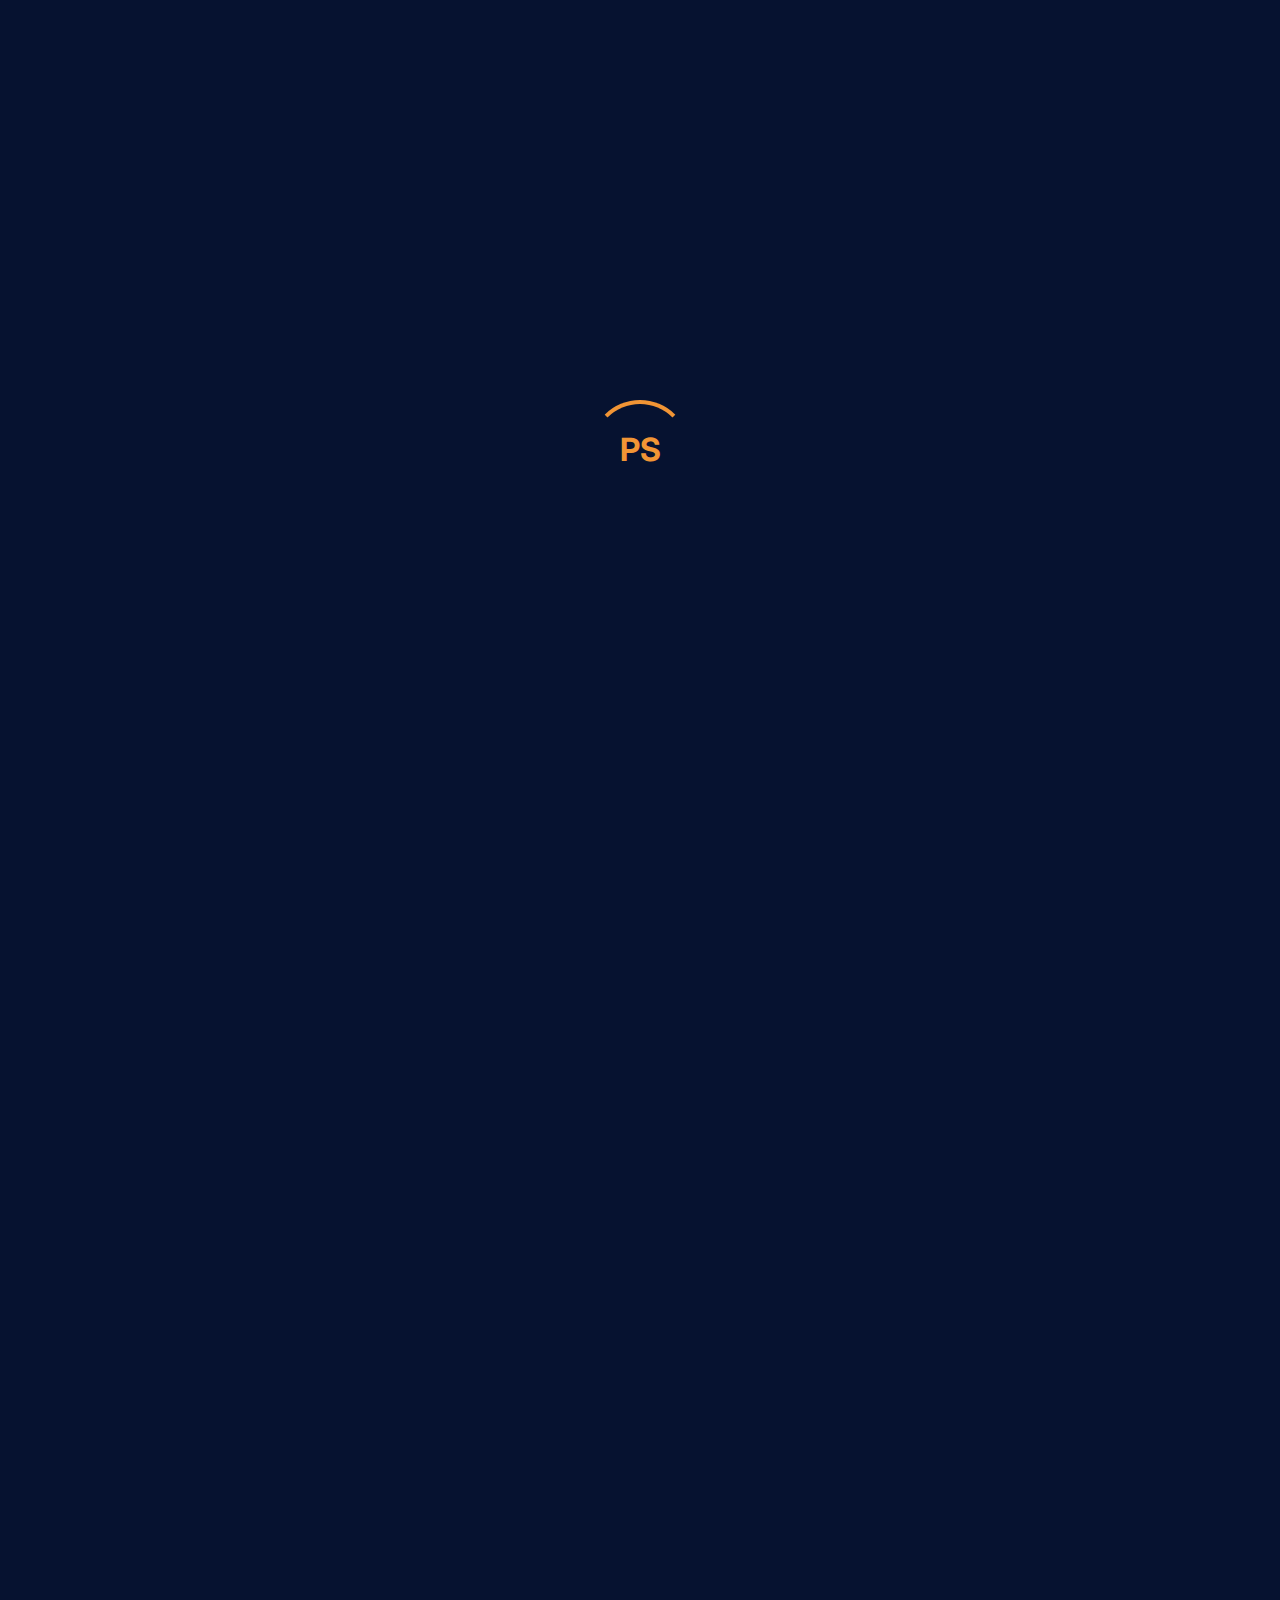
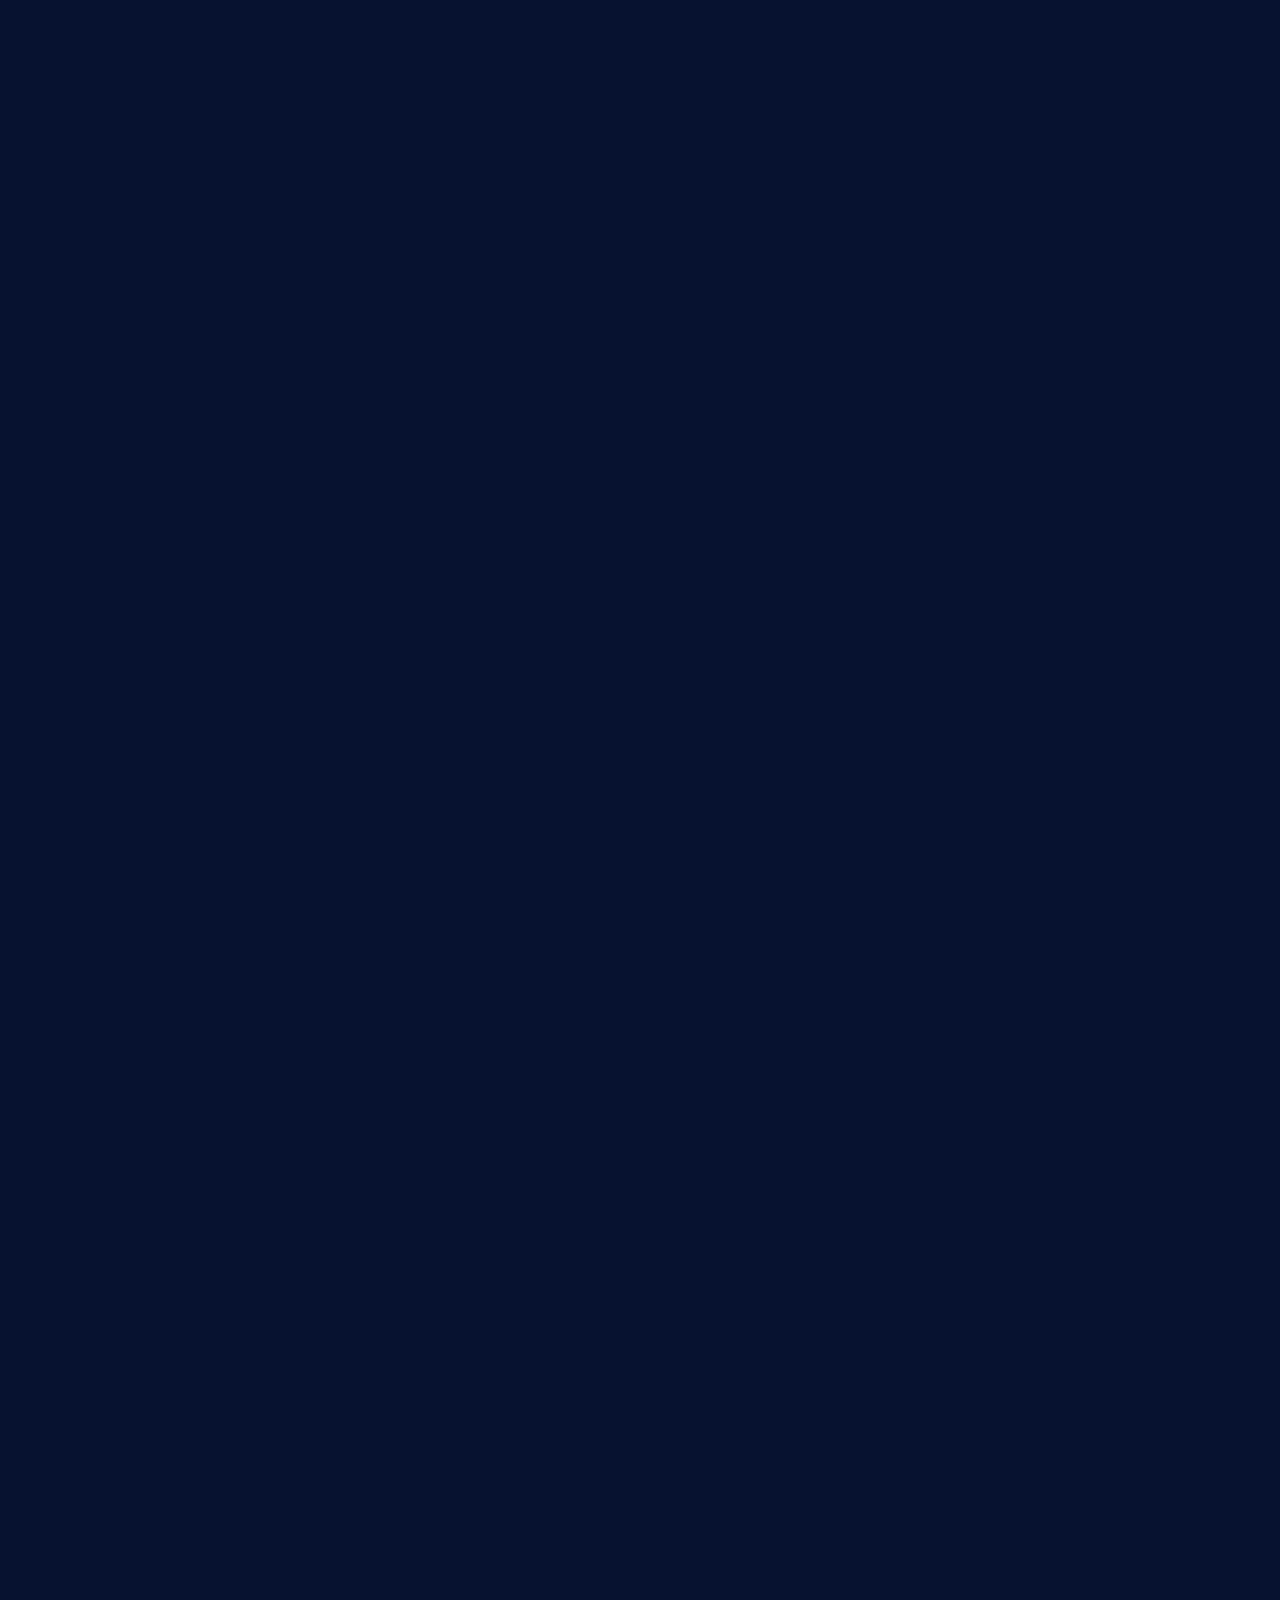
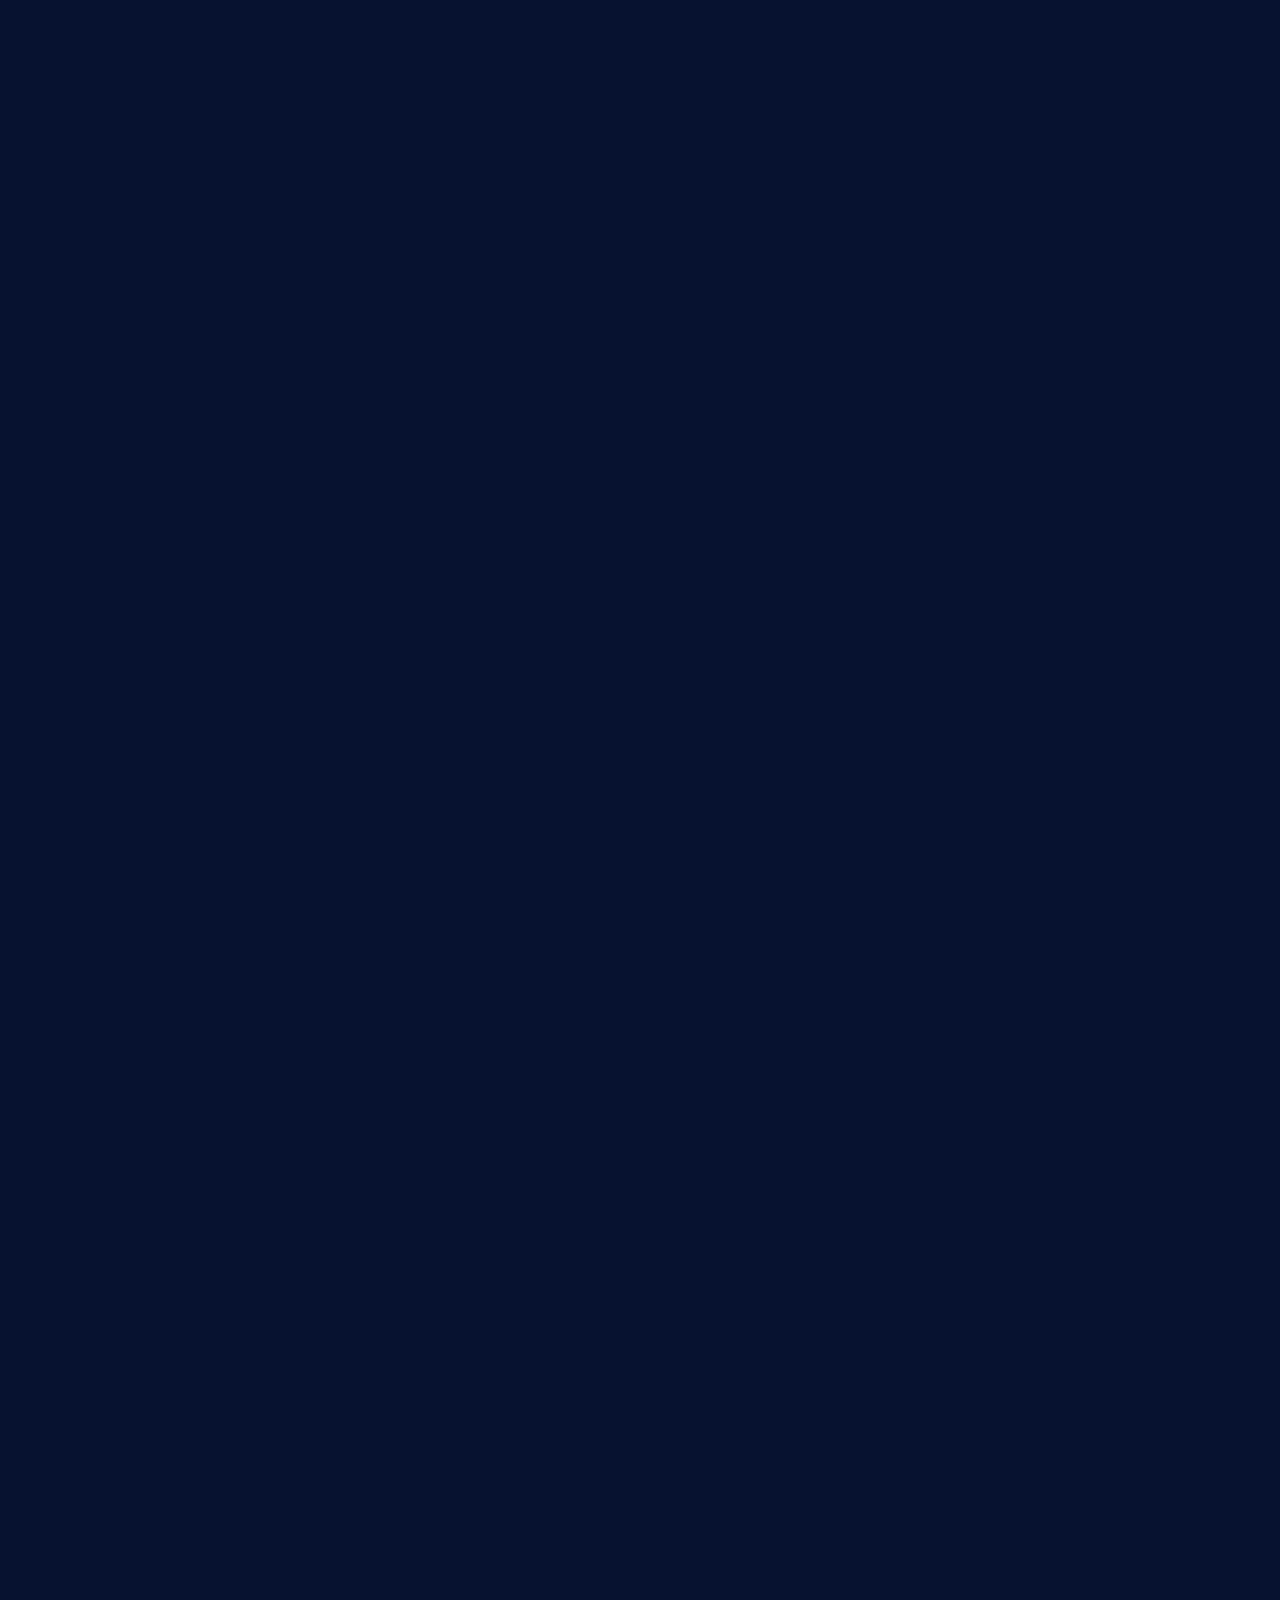
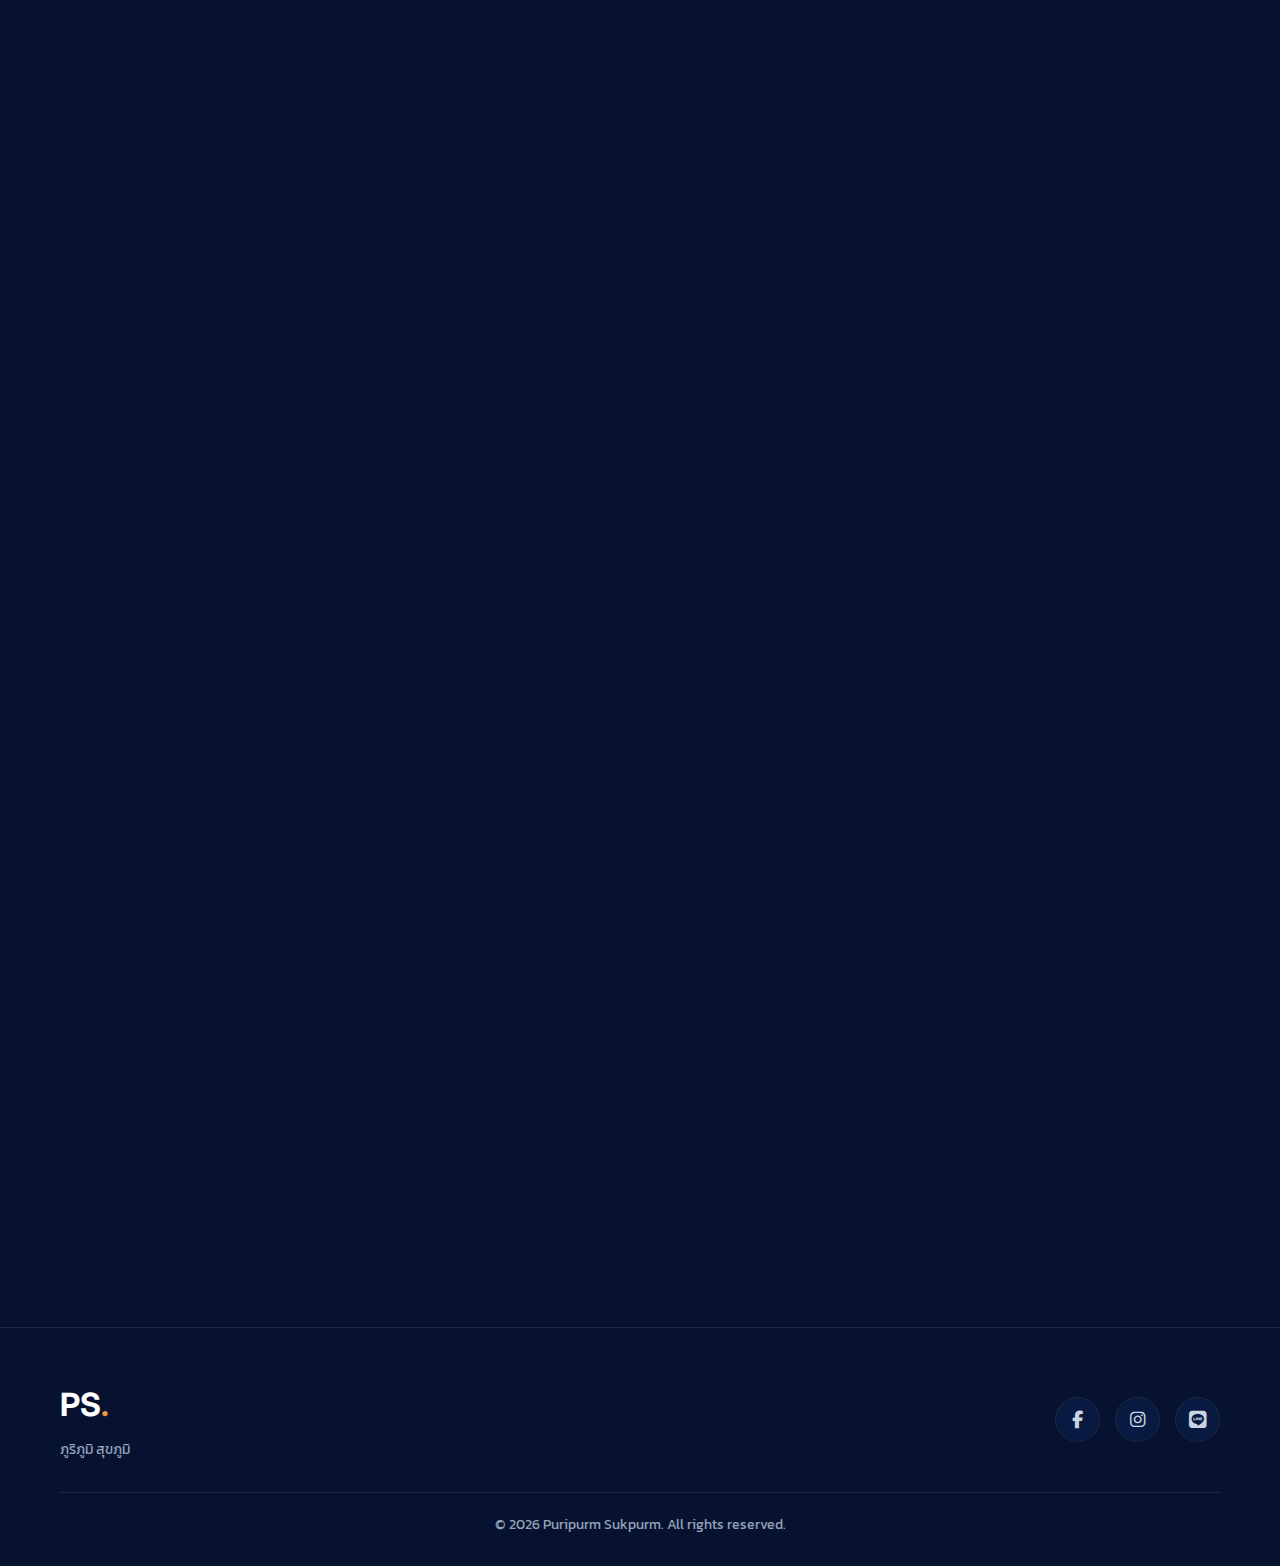
<file: index.html>
<!DOCTYPE html>
<html lang="th">

<head>
    <meta charset="UTF-8">
    <meta name="viewport" content="width=device-width, initial-scale=1.0">
    <meta name="description" content="Resume - นายภูริภูมิ สุขภูมิ | Web Developer & IT Student">
    <title>Resume | ภูริภูมิ สุขภูมิ</title>
    <link rel="preconnect" href="https://fonts.googleapis.com">
    <link rel="preconnect" href="https://fonts.gstatic.com" crossorigin>
    <link
        href="https://fonts.googleapis.com/css2?family=Kanit:wght@300;400;500;600;700&family=Inter:wght@300;400;500;600;700&display=swap"
        rel="stylesheet">
    <link rel="stylesheet" href="https://cdnjs.cloudflare.com/ajax/libs/font-awesome/6.5.1/css/all.min.css">
    <link rel="stylesheet" href="style.css">
</head>

<body>
    <!-- Loading Screen -->
    <div class="loading-screen" id="loading-screen">
        <div class="loader">
            <div class="loader-circle"></div>
            <span class="loader-text">PS</span>
        </div>
    </div>

    <!-- Custom Cursor -->
    <div class="cursor-dot" id="cursor-dot"></div>
    <div class="cursor-outline" id="cursor-outline"></div>

    <!-- Scroll to Top Button -->
    <button class="scroll-top" id="scroll-top" onclick="scrollToTop()">
        <i class="fas fa-arrow-up"></i>
    </button>

    <!-- Scroll Progress Bar -->
    <div class="scroll-progress" id="scroll-progress"></div>

    <!-- Floating Social Icons -->
    <div class="floating-social">
        <a href="https://www.facebook.com/puripurm.sp/" target="_blank" class="social-float-link" title="Facebook">
            <i class="fab fa-facebook-f"></i>
        </a>
        <a href="https://www.instagram.com/puri_song/" target="_blank" class="social-float-link" title="Instagram">
            <i class="fab fa-instagram"></i>
        </a>
        <a href="https://line.me/ti/p/~spuri2" target="_blank" class="social-float-link" title="LINE">
            <i class="fab fa-line"></i>
        </a>
        <a href="mailto:spuri2547@gmail.com" class="social-float-link" title="Email">
            <i class="fas fa-envelope"></i>
        </a>
    </div>

    <!-- Floating Particles Background -->
    <div class="particles" id="particles"></div>

    <!-- Animated Background Elements -->
    <div class="animated-bg">
        <!-- Gradient Orbs -->
        <div class="gradient-orb orb-1"></div>
        <div class="gradient-orb orb-2"></div>
        <div class="gradient-orb orb-3"></div>

        <!-- Grid Lines -->
        <div class="grid-lines"></div>

        <!-- Floating Geometric Shapes -->
        <div class="floating-shapes">
            <div class="shape shape-1"></div>
            <div class="shape shape-2"></div>
            <div class="shape shape-3"></div>
            <div class="shape shape-4"></div>
            <div class="shape shape-5"></div>
            <div class="shape shape-6"></div>
        </div>

        <!-- Glowing Lines -->
        <div class="glow-lines">
            <div class="glow-line line-1"></div>
            <div class="glow-line line-2"></div>
            <div class="glow-line line-3"></div>
        </div>
    </div>

    <!-- Navigation -->
    <nav class="navbar">
        <div class="nav-container">
            <a href="#" class="nav-logo">PS<span>.</span></a>
            <ul class="nav-menu">
                <li><a href="#home" class="nav-link active">หน้าแรก</a></li>
                <li><a href="#about" class="nav-link">เกี่ยวกับ</a></li>
                <li><a href="#experience" class="nav-link">ประสบการณ์</a></li>
                <li><a href="#skills" class="nav-link">ทักษะ</a></li>
                <li><a href="#contact" class="nav-link">ติดต่อ</a></li>
            </ul>
            <div class="nav-actions">
                <button class="theme-toggle" id="theme-toggle" onclick="toggleTheme()" title="สลับโหมด">
                    <i class="fas fa-moon" id="theme-icon"></i>
                </button>
            </div>
            <div class="nav-toggle" id="nav-toggle">
                <span></span>
                <span></span>
                <span></span>
            </div>
        </div>
    </nav>

    <!-- Hero Section -->
    <section id="home" class="hero">
        <div class="hero-container">
            <div class="hero-content">
                <p class="hero-greeting">สวัสดีครับ, ผมชื่อ</p>
                <h1 class="hero-name glitch" data-text="ภูริภูมิ สุขภูมิ">ภูริภูมิ <span>สุขภูมิ</span></h1>
                <h2 class="hero-title">Puripurm Sukpurm</h2>
                <p class="hero-slogan typing-effect" id="typing-text"></p>
                <div class="hero-buttons">
                    <a href="#contact" class="btn btn-primary">
                        <i class="fas fa-envelope"></i> ติดต่อผม
                    </a>
                    <a href="#about" class="btn btn-secondary">
                        <i class="fas fa-user"></i> รู้จักผม
                    </a>
                    <a href="resume.html" target="_blank" class="btn btn-download" id="download-cv-btn">
                        <i class="fas fa-download"></i>
                        <span>ดาวน์โหลด CV</span>
                        <div class="btn-download-progress"></div>
                    </a>
                </div>
            </div>
            <div class="hero-image">
                <div class="image-wrapper">
                    <div class="image-glow"></div>
                    <div class="profile-image">
                        <img src="profile.jpg" alt="ภูริภูมิ สุขภูมิ - Puripurm Sukpurm">
                    </div>
                </div>
            </div>
        </div>
        <a href="#about" class="scroll-indicator">
            <span class="mouse">
                <span class="wheel"></span>
            </span>
        </a>
    </section>

    <!-- About Section -->
    <section id="about" class="about">
        <div class="container">
            <h2 class="section-title">
                <span class="title-number">01.</span> เกี่ยวกับผม
            </h2>
            <div class="about-content">
                <div class="about-text">
                    <p>
                        สวัสดีครับ ผมชื่อ <strong>ภูริภูมิ สุขภูมิ</strong> กำลังศึกษาอยู่ที่
                        <strong>มหาวิทยาลัยเทคโนโลยีราชมงคลล้านนา (RMUTL)</strong>
                    </p>
                    <p>
                        ผมมีความสนใจในด้าน IT และเทคโนโลยี ชอบเรียนรู้สิ่งใหม่ๆ
                        และพัฒนาตัวเองอยู่เสมอ มีประสบการณ์ฝึกงานที่ให้ความรู้และทักษะ
                        ที่จำเป็นสำหรับการทำงานในอนาคต
                    </p>
                    <div class="about-info">
                        <div class="info-item info-expandable" onclick="this.classList.toggle('expanded')">
                            <div class="info-icon-wrapper icon-edu">
                                <i class="fas fa-graduation-cap"></i>
                            </div>
                            <div class="info-main">
                                <span class="info-label">การศึกษา</span>
                                <span class="info-value">RMUTL</span>
                            </div>
                            <i class="fas fa-chevron-down info-expand-icon"></i>
                            <!-- Education Timeline -->
                            <div class="info-details">
                                <div class="edu-timeline">
                                    <div class="edu-item">
                                        <div class="edu-dot current"></div>
                                        <div class="edu-content">
                                            <span class="edu-date">กำลังศึกษา</span>
                                            <h4>มหาวิทยาลัยเทคโนโลยีราชมงคลล้านนา</h4>
                                            <p>คณะวิศวกรรมศาสตร์ | วศ.บ.วิศวกรรมไฟฟ้า-โทรคมนาคม</p>
                                        </div>
                                    </div>
                                    <div class="edu-item">
                                        <div class="edu-dot"></div>
                                        <div class="edu-content">
                                            <span class="edu-date">ปวช.1 - ปวช.3</span>
                                            <h4>วิทยาลัยเทคนิคเชียงใหม่</h4>
                                            <p>ประกาศนียบัตรวิชาชีพ | สาขาช่างไฟฟ้ากำลัง</p>
                                        </div>
                                    </div>
                                    <div class="edu-item">
                                        <div class="edu-dot"></div>
                                        <div class="edu-content">
                                            <span class="edu-date">ม.1 - ม.3</span>
                                            <h4>โรงเรียนปายวิทยาคาร</h4>
                                            <p>มัธยมศึกษาตอนต้น</p>
                                        </div>
                                    </div>
                                </div>
                            </div>
                        </div>
                        <div class="info-item info-expandable" onclick="this.classList.toggle('expanded')">
                            <div class="info-icon-wrapper icon-location">
                                <i class="fas fa-map-marker-alt"></i>
                            </div>
                            <div class="info-main">
                                <span class="info-label">ที่อยู่</span>
                                <span class="info-value">เชียงใหม่, ประเทศไทย</span>
                            </div>
                            <i class="fas fa-chevron-down info-expand-icon"></i>
                            <div class="info-details">
                                <div class="detail-list">
                                    <div class="detail-item">
                                        <i class="fas fa-home"></i>
                                        <span>ภูมิลำเนา: อำเภอปาย จังหวัดแม่ฮ่องสอน</span>
                                    </div>
                                    <div class="detail-item">
                                        <i class="fas fa-city"></i>
                                        <span>ที่พักปัจจุบัน: เชียงใหม่</span>
                                    </div>
                                    <div class="detail-item">
                                        <i class="fas fa-car"></i>
                                        <span>มีใบขับขี่รถยนต์/มอเตอร์ไซค์ สามารถขับรถออกต่างจังหวัดได้</span>
                                    </div>
                                </div>
                            </div>
                        </div>
                        <div class="info-item info-expandable" onclick="this.classList.toggle('expanded')">
                            <div class="info-icon-wrapper icon-work">
                                <i class="fas fa-briefcase"></i>
                            </div>
                            <div class="info-main">
                                <span class="info-label">สถานะ</span>
                                <span class="info-value">นักศึกษาฝึกงาน</span>
                            </div>
                            <i class="fas fa-chevron-down info-expand-icon"></i>
                            <div class="info-details">
                                <div class="detail-list">
                                    <div class="detail-item">
                                        <i class="fas fa-user-graduate"></i>
                                        <span>นักศึกษาชั้นปีที่ 4</span>
                                    </div>
                                    <div class="detail-item">
                                        <i class="fas fa-building"></i>
                                        <span>ฝึกงาน: NT สำนักงานใหญ่ภาคเหนือ</span>
                                    </div>
                                    <div class="detail-item">
                                        <i class="fas fa-clock"></i>
                                        <span>พร้อมทำงานเต็มเวลาหลังจบการศึกษา</span>
                                    </div>
                                    <div class="detail-item">
                                        <i class="fas fa-search"></i>
                                        <span>กำลังหาโอกาสงานด้าน IT/โทรคมนาคม</span>
                                    </div>
                                </div>
                            </div>
                        </div>
                        <div class="info-item info-expandable" onclick="this.classList.toggle('expanded')">
                            <div class="info-icon-wrapper icon-objective">
                                <i class="fas fa-bullseye"></i>
                            </div>
                            <div class="info-main">
                                <span class="info-label">เป้าหมายในอาชีพ</span>
                                <span class="info-value">พร้อมเรียนรู้สิ่งใหม่ๆ</span>
                            </div>
                            <i class="fas fa-chevron-down info-expand-icon"></i>
                            <div class="info-details">
                                <div class="detail-list">
                                    <div class="detail-item">
                                        <i class="fas fa-rocket"></i>
                                        <span>เป้าหมายในระยะ 1-2 ปีข้างหน้า:</span>
                                    </div>
                                    <div class="detail-item">
                                        <i class="fas fa-lightbulb"></i>
                                        <span>แม้ยังไม่มีผลงานที่โดดเด่นมากนัก
                                            แต่มีความมุ่งมั่นและพร้อมเปิดรับการเรียนรู้เทคโนโลยีใหม่ๆ อยู่เสมอ</span>
                                    </div>
                                    <div class="detail-item">
                                        <i class="fas fa-seedling"></i>
                                        <span>ต้องการสะสมประสบการณ์เพื่อพัฒนาตนเองให้เป็นมืออาชีพ</span>
                                    </div>
                                </div>
                            </div>
                        </div>
                    </div>
                </div>
                <div class="about-stats">
                    <div class="stat-card stat-expandable" onclick="this.classList.toggle('expanded')">
                        <div class="stat-icon icon-pwc"
                            style="background: url('ปวช (1).jpg') center/cover; padding: 0;">
                        </div>
                        <h3>PWC Internship <i class="fas fa-chevron-down stat-arrow"></i></h3>
                        <p>NT (TOT) ปาย</p>
                        <button class="btn-stat-portfolio"
                            onclick="event.stopPropagation(); window.openHobbyModal(['ปวช (1).jpg', 'ปวช (2).jpg', 'ปวช (3).jpg', 'ปวช (4).jpg', 'ปวช (5).jpg'])">ปวช.</button>
                        <div class="stat-details">
                            <div class="stat-detail-item">
                                <i class="fas fa-wrench"></i>
                                <span>ทำงานร่วมกับช่างเทคนิค</span>
                            </div>
                            <div class="stat-detail-item">
                                <i class="fas fa-users"></i>
                                <span>บริการลูกค้าที่ศูนย์บริการ</span>
                            </div>
                            <div class="stat-detail-item">
                                <i class="fas fa-tools"></i>
                                <span>ซ่อมบำรุงอุปกรณ์โทรคมนาคม</span>
                            </div>
                        </div>
                    </div>
                    <div class="stat-card stat-expandable" onclick="this.classList.toggle('expanded')">
                        <div class="stat-icon icon-bachelor"
                            style="background: url('ป.ตรี (1).jpg') center/cover; padding: 0;">
                        </div>
                        <h3>Bachelor Internship <i class="fas fa-chevron-down stat-arrow"></i></h3>
                        <p>NT สำนักงานใหญ่ภาคเหนือ</p>
                        <button class="btn-stat-portfolio"
                            onclick="event.stopPropagation(); window.openHobbyModal(['ป.ตรี (1).jpg', 'ป.ตรี (2).jpg', 'ป.ตรี (3).jpg', 'ป.ตรี (4).jpg', 'ป.ตรี (5).jpg', 'ป.ตรี (6).jpg', 'ป.ตรี (7).jpg', 'ป.ตรี (8).jpg', 'ป.ตรี (9).jpg', 'ป.ตรี (10).jpg', 'ป.ตรี (11).jpg', 'ป.ตรี (12).jpg', 'ป.ตรี (13).jpg', 'ป.ตรี (14).jpg'])">ปริญญาตรี</button>
                        <div class="stat-details">
                            <div class="stat-detail-item">
                                <i class="fas fa-file-alt"></i>
                                <span>จัดการงานเบื้องหลัง (Back Office)</span>
                            </div>
                            <div class="stat-detail-item">
                                <i class="fas fa-folder"></i>
                                <span>ทำเอกสารและจัดเก็บข้อมูล</span>
                            </div>
                            <div class="stat-detail-item">
                                <i class="fas fa-desktop"></i>
                                <span>สนับสนุนงานด้าน IT</span>
                            </div>
                        </div>
                    </div>
                </div>
            </div>
        </div>
    </section>

    <!-- Experience Section -->
    <section id="experience" class="experience">
        <div class="container">
            <h2 class="section-title">
                <span class="title-number">02.</span> ประสบการณ์
            </h2>
            <div class="timeline">
                <div class="timeline-item">
                    <div class="timeline-dot"></div>
                    <div class="timeline-content timeline-expandable" onclick="this.classList.toggle('expanded')">
                        <div class="timeline-date">
                            <i class="fas fa-calendar"></i> ปัจจุบัน
                        </div>
                        <h3>Bachelor Internship <i class="fas fa-chevron-down timeline-arrow"></i></h3>
                        <h4>บริษัท โทรคมนาคมแห่งชาติ จำกัด - NT สำนักงานใหญ่ภาคเหนือ</h4>
                        <p>ฝึกงานระดับปริญญาตรี เรียนรู้และปฏิบัติงานจริงในสายงาน IT</p>
                        <div class="timeline-details">
                            <h5><i class="fas fa-tasks"></i> หน้าที่ที่ได้รับมอบหมาย</h5>
                            <ul>
                                <li><i class="fas fa-check-circle"></i> จัดการงานเบื้องหลัง (Back Office)</li>
                                <li><i class="fas fa-check-circle"></i> ทำเอกสารและจัดเก็บข้อมูล</li>
                                <li><i class="fas fa-check-circle"></i> สนับสนุนงานด้าน IT</li>
                            </ul>
                        </div>
                        <a href="https://maps.app.goo.gl/QUEvTaEV66PCJDN87" target="_blank" class="location-link"
                            onclick="event.stopPropagation()">
                            <i class="fas fa-map-marker-alt"></i> ดูตำแหน่งที่ตั้ง
                        </a>
                    </div>
                </div>
                <div class="timeline-item">
                    <div class="timeline-dot"></div>
                    <div class="timeline-content timeline-expandable" onclick="this.classList.toggle('expanded')">
                        <div class="timeline-date">
                            <i class="fas fa-calendar"></i> ผ่านมาแล้ว
                        </div>
                        <h3>PWC Internship <i class="fas fa-chevron-down timeline-arrow"></i></h3>
                        <h4>บริษัท โทรคมนาคมแห่งชาติ จำกัด(มหาชน) - NT (TOT) ปาย</h4>
                        <p>ฝึกงานระดับ ปวช. ได้รับประสบการณ์พื้นฐานในการทำงานจริง</p>
                        <div class="timeline-details">
                            <h5><i class="fas fa-tools"></i> หน้าที่ที่ได้รับมอบหมาย</h5>
                            <ul>
                                <li><i class="fas fa-check-circle"></i> ทำงานร่วมกับช่างเทคนิค</li>
                                <li><i class="fas fa-check-circle"></i> บริการลูกค้าที่ศูนย์บริการ</li>
                                <li><i class="fas fa-check-circle"></i> ซ่อมบำรุงอุปกรณ์โทรคมนาคม</li>
                                <li><i class="fas fa-check-circle"></i> ติดตั้งและแก้ไขปัญหาอินเทอร์เน็ต</li>
                            </ul>
                        </div>
                        <a href="https://maps.app.goo.gl/sa9WcERRpG4x5fWN8" target="_blank" class="location-link"
                            onclick="event.stopPropagation()">
                            <i class="fas fa-map-marker-alt"></i> ดูตำแหน่งที่ตั้ง
                        </a>
                    </div>
                </div>
                <div class="timeline-item">
                    <div class="timeline-dot"></div>
                    <div class="timeline-content timeline-expandable" onclick="this.classList.toggle('expanded')">
                        <div class="timeline-date">
                            <i class="fas fa-graduation-cap"></i> กำลังศึกษา
                        </div>
                        <h3>การศึกษา <i class="fas fa-chevron-down timeline-arrow"></i></h3>
                        <h4>มหาวิทยาลัยเทคโนโลยีราชมงคลล้านนา</h4>
                        <p>คณะวิศวกรรมศาสตร์ สาขาวิศวกรรมไฟฟ้า</p>
                        <div class="timeline-details">
                            <h5><i class="fas fa-book"></i> รายละเอียดการศึกษา</h5>
                            <ul>
                                <li><i class="fas fa-university"></i> <strong>คณะ:</strong> วิศวกรรมศาสตร์</li>
                                <li><i class="fas fa-bolt"></i> <strong>สาขา:</strong> วิศวกรรมไฟฟ้า</li>
                                <li><i class="fas fa-broadcast-tower"></i> <strong>สาขาวิชา:</strong>
                                    วศ.บ.วิศวกรรมไฟฟ้า-วิศวกรรมโทรคมนาคม</li>
                            </ul>
                        </div>
                        <a href="https://maps.app.goo.gl/Eiv1VPJgBrSAPVFG7" target="_blank" class="location-link"
                            onclick="event.stopPropagation()">
                            <i class="fas fa-map-marker-alt"></i> ดูตำแหน่งที่ตั้ง
                        </a>
                    </div>
                </div>
            </div>
        </div>
    </section>

    <!-- Skills Section -->
    <section id="skills" class="skills">
        <div class="container">
            <h2 class="section-title">
                <span class="title-number">03.</span> ทักษะ
            </h2>
            <div class="skills-container">
                <div class="skills-category">
                    <h3><i class="fas fa-code"></i> Hard Skills</h3>
                    <div class="skills-grid skills-grid-3">
                        <div class="skill-card-flip" onclick="this.classList.toggle('flipped')">
                            <div class="skill-card-inner">
                                <div class="skill-card-front">
                                    <div class="skill-icon-wrapper icon-office">
                                        <i class="fab fa-microsoft"></i>
                                    </div>
                                    <span>Microsoft Office</span>
                                    <p class="skill-desc">Excel, Word, PowerPoint</p>
                                    <p class="click-hint"><i class="fas fa-hand-pointer"></i> คลิกเพื่อดูเพิ่ม</p>
                                </div>
                                <div class="skill-card-back">
                                    <i class="fas fa-check-circle"></i>
                                    <span>ความสามารถ</span>
                                    <ul>
                                        <li>สร้างเอกสาร Word</li>
                                        <li>ใช้สูตร Excel</li>
                                        <li>นำเสนองาน PowerPoint</li>
                                        <li>จัดรูปแบบข้อมูล</li>
                                    </ul>
                                </div>
                            </div>
                        </div>
                        <div class="skill-card-flip" onclick="this.classList.toggle('flipped')">
                            <div class="skill-card-inner">
                                <div class="skill-card-front">
                                    <div class="skill-icon-wrapper icon-code">
                                        <i class="fas fa-laptop-code"></i>
                                    </div>
                                    <span>การเขียนโค้ด</span>
                                    <p class="skill-desc">Python, Java เบื้องต้น</p>
                                    <p class="click-hint"><i class="fas fa-hand-pointer"></i> คลิกเพื่อดูเพิ่ม</p>
                                </div>
                                <div class="skill-card-back">
                                    <i class="fas fa-check-circle"></i>
                                    <span>ความสามารถ</span>
                                    <ul>
                                        <li>Python พื้นฐาน</li>
                                        <li>Java เบื้องต้น</li>
                                        <li>เขียนโปรแกรมอย่างง่าย</li>
                                    </ul>
                                </div>
                            </div>
                        </div>
                        <div class="skill-card-flip" onclick="this.classList.toggle('flipped')">
                            <div class="skill-card-inner">
                                <div class="skill-card-front">
                                    <div class="skill-icon-wrapper icon-design">
                                        <i class="fas fa-paint-brush"></i>
                                    </div>
                                    <span>การออกแบบกราฟิก</span>
                                    <p class="skill-desc">Graphic Design</p>
                                    <p class="click-hint"><i class="fas fa-hand-pointer"></i> คลิกเพื่อดูรายละเอียด</p>
                                </div>
                                <div class="skill-card-back">
                                    <i class="fas fa-check-circle"></i>
                                    <span>ความสามารถ</span>
                                    <ul>
                                        <li>ออกแบบภาพกราฟิก (Canva)</li>
                                        <li>แก้ไขรูปภาพ (Adobe Photoshop)</li>
                                        <li>สร้างสื่อประชาสัมพันธ์</li>
                                    </ul>
                                    <button class="btn btn-view-portfolio"
                                        onclick="event.stopPropagation(); window.openHobbyModal(['นำเสนอ PA ปี2568.jpg', 'ผลงาน.png', 'ผลงาน2.png'])">
                                        <i class="fas fa-images"></i> ดูผลงาน
                                    </button>
                                </div>
                            </div>
                        </div>
                        <div class="skill-card-flip" onclick="this.classList.toggle('flipped')">
                            <div class="skill-card-inner">
                                <div class="skill-card-front">
                                    <div class="skill-icon-wrapper icon-ai">
                                        <i class="fas fa-brain"></i>
                                    </div>
                                    <span>ทำงานร่วมกับ AI</span>
                                    <p class="skill-desc">AI Tools & Collaboration</p>
                                    <p class="click-hint"><i class="fas fa-hand-pointer"></i> คลิกเพื่อดูเพิ่ม</p>
                                </div>
                                <div class="skill-card-back">
                                    <i class="fas fa-check-circle"></i>
                                    <span>ความสามารถ</span>
                                    <ul>
                                        <li>ใช้ ChatGPT</li>
                                        <li>AI Image Generation</li>
                                        <li>ประยุกต์ใช้ AI ในงาน</li>
                                    </ul>
                                </div>
                            </div>
                        </div>
                    </div>
                </div>
                <div class="skills-category">
                    <h3><i class="fas fa-users"></i> Soft Skills</h3>
                    <div class="soft-skills-list">
                        <div class="soft-skill-item" onclick="this.classList.toggle('expanded')">
                            <div class="soft-skill-icon icon-communicate">
                                <i class="fas fa-comments"></i>
                            </div>
                            <div class="soft-skill-info">
                                <h4>การสื่อสาร <i class="fas fa-chevron-down expand-icon"></i></h4>
                                <p>สื่อสารได้อย่างมีประสิทธิภาพ</p>
                                <div class="soft-skill-details">
                                    <ul>
                                        <li><i class="fas fa-check"></i> นำเสนอข้อมูลได้ชัดเจน</li>
                                        <li><i class="fas fa-check"></i> รับฟังความคิดเห็นผู้อื่น</li>
                                        <li><i class="fas fa-check"></i> สื่อสารทั้งภาษาไทยและอังกฤษ</li>
                                    </ul>
                                </div>
                            </div>
                        </div>
                        <div class="soft-skill-item" onclick="this.classList.toggle('expanded')">
                            <div class="soft-skill-icon icon-teamwork">
                                <i class="fas fa-hands-helping"></i>
                            </div>
                            <div class="soft-skill-info">
                                <h4>การทำงานเป็นทีม <i class="fas fa-chevron-down expand-icon"></i></h4>
                                <p>ร่วมมือกับผู้อื่นได้ดี</p>
                                <div class="soft-skill-details">
                                    <ul>
                                        <li><i class="fas fa-check"></i> ทำงานร่วมกับทีมได้อย่างราบรื่น</li>
                                        <li><i class="fas fa-check"></i> ช่วยเหลือเพื่อนร่วมงาน</li>
                                        <li><i class="fas fa-check"></i> ยอมรับความแตกต่าง</li>
                                    </ul>
                                </div>
                            </div>
                        </div>
                        <div class="soft-skill-item" onclick="this.classList.toggle('expanded')">
                            <div class="soft-skill-icon icon-problem">
                                <i class="fas fa-puzzle-piece"></i>
                            </div>
                            <div class="soft-skill-info">
                                <h4>การแก้ปัญหา <i class="fas fa-chevron-down expand-icon"></i></h4>
                                <p>คิดวิเคราะห์และแก้ไขปัญหา</p>
                                <div class="soft-skill-details">
                                    <ul>
                                        <li><i class="fas fa-check"></i> วิเคราะห์ปัญหาอย่างเป็นระบบ</li>
                                        <li><i class="fas fa-check"></i> หาทางออกที่เหมาะสม</li>
                                        <li><i class="fas fa-check"></i> เรียนรู้จากข้อผิดพลาด</li>
                                    </ul>
                                </div>
                            </div>
                        </div>
                        <div class="soft-skill-item" onclick="this.classList.toggle('expanded')">
                            <div class="soft-skill-icon icon-time">
                                <i class="fas fa-hourglass-half"></i>
                            </div>
                            <div class="soft-skill-info">
                                <h4>การจัดการเวลา <i class="fas fa-chevron-down expand-icon"></i></h4>
                                <p>บริหารเวลาอย่างมีประสิทธิภาพ</p>
                                <div class="soft-skill-details">
                                    <ul>
                                        <li><i class="fas fa-check"></i> จัดลำดับความสำคัญของงาน</li>
                                        <li><i class="fas fa-check"></i> ส่งงานตรงเวลา</li>
                                        <li><i class="fas fa-check"></i> วางแผนการทำงานล่วงหน้า</li>
                                    </ul>
                                </div>
                            </div>
                        </div>
                    </div>
                </div>
            </div>
        </div>
    </section>

    <!-- Certificate Section -->
    <section id="certificates" class="certificates">
        <div class="container">
            <h2 class="section-title">
                <span class="title-number">04.</span> ใบประกาศ / ใบรับรอง
            </h2>
            <div class="certificates-carousel">
                <button class="carousel-btn prev" onclick="moveCertCarousel(-1)">
                    <i class="fas fa-chevron-left"></i>
                </button>
                <div class="certificates-track" id="cert-track">
                    <div class="certificate-card">
                        <div class="cert-icon"><i class="fas fa-award"></i></div>
                        <h3>ประกาศนียบัตรวิชาชีพ</h3>
                        <p>วิทยาลัยเทคนิคเชียงใหม่</p>
                        <span class="cert-year">2565</span>
                    </div>
                    <div class="certificate-card">
                        <div class="cert-icon"><i class="fas fa-certificate"></i></div>
                        <h3>ใบรับรองฝึกงาน NT</h3>
                        <p>บริษัท โทรคมนาคมแห่งชาติ</p>
                        <span class="cert-year">2567</span>
                    </div>
                    <div class="certificate-card">
                        <div class="cert-icon"><i class="fas fa-graduation-cap"></i></div>
                        <h3>หลักสูตร IT Fundamentals</h3>
                        <p>Online Course</p>
                        <span class="cert-year">2566</span>
                    </div>
                </div>
                <button class="carousel-btn next" onclick="moveCertCarousel(1)">
                    <i class="fas fa-chevron-right"></i>
                </button>
            </div>
        </div>
    </section>

    <!-- Language Skills Section -->
    <section id="languages" class="languages">
        <div class="container">
            <h2 class="section-title">
                <span class="title-number">05.</span> ความสามารถด้านภาษา
            </h2>
            <div class="languages-container">
                <div class="language-card">
                    <div class="language-icon icon-thai">
                        <span>🇹🇭</span>
                    </div>
                    <div class="language-info">
                        <h3>ภาษาไทย</h3>
                        <p class="language-level">ดี</p>
                        <div class="language-skills">
                            <div class="lang-skill">
                                <span>การพูด</span>
                                <div class="skill-bar">
                                    <div class="skill-progress" style="width: 95%"></div>
                                </div>
                            </div>
                            <div class="lang-skill">
                                <span>การอ่าน</span>
                                <div class="skill-bar">
                                    <div class="skill-progress" style="width: 95%"></div>
                                </div>
                            </div>
                            <div class="lang-skill">
                                <span>การเขียน</span>
                                <div class="skill-bar">
                                    <div class="skill-progress" style="width: 90%"></div>
                                </div>
                            </div>
                        </div>
                    </div>
                </div>
                <div class="language-card">
                    <div class="language-icon icon-english">
                        <span>🇬🇧</span>
                    </div>
                    <div class="language-info">
                        <h3>ภาษาอังกฤษ</h3>
                        <p class="language-level">พื้นฐาน</p>
                        <div class="language-skills">
                            <div class="lang-skill">
                                <span>การพูด</span>
                                <div class="skill-bar">
                                    <div class="skill-progress" style="width: 35%"></div>
                                </div>
                            </div>
                            <div class="lang-skill">
                                <span>การอ่าน</span>
                                <div class="skill-bar">
                                    <div class="skill-progress" style="width: 45%"></div>
                                </div>
                            </div>
                            <div class="lang-skill">
                                <span>การเขียน</span>
                                <div class="skill-bar">
                                    <div class="skill-progress" style="width: 25%"></div>
                                </div>
                            </div>
                        </div>
                    </div>
                </div>
            </div>
        </div>
    </section>

    <!-- Hobbies Section -->
    <section id="hobbies" class="hobbies">
        <div class="container">
            <h2 class="section-title">
                <span class="title-number">06.</span> งานอดิเรก
            </h2>
            <div class="hobbies-container">

                <div class="hobby-card" onclick="window.openHobbyModal(['ball.jpg', 'pai.jpg'])">
                    <div class="hobby-icon icon-sports">
                        <i class="fas fa-futbol"></i>
                    </div>
                    <h3>กีฬา</h3>
                    <p>ออกกำลังกายเพื่อสุขภาพ</p>
                </div>
                <div class="hobby-card" onclick="this.classList.toggle('active')">
                    <div class="hobby-icon icon-cooking">
                        <i class="fas fa-utensils"></i>
                    </div>
                    <h3>ทำอาหาร</h3>
                    <p>ชอบทดลองทำอาหารใหม่ๆ</p>
                </div>
                <div class="hobby-card" onclick="window.openHobbyModal(['Dog.jpg', 'Dog1.jpg', 'Dog.mp4'])">
                    <div class="hobby-icon icon-dog">
                        <i class="fas fa-dog"></i>
                    </div>
                    <h3>เลี้ยงหมา</h3>
                    <p>รักสัตว์เลี้ยง</p>
                </div>
            </div>
        </div>
    </section>

    <!-- Contact Section -->
    <section id="contact" class="contact">
        <div class="container">
            <h2 class="section-title">
                <span class="title-number">07.</span> ช่องทางติดต่อ
            </h2>
            <div class="contact-container">
                <div class="contact-info">

                    <p>หากคุณมีคำถามหรือต้องการติดต่อ สามารถติดต่อผมได้ตามช่องทางด้านล่างนี้</p>
                    <div class="contact-cards">
                        <a href="mailto:spuri2547@gmail.com" class="contact-card">
                            <div class="contact-icon">
                                <i class="fas fa-envelope"></i>
                            </div>
                            <div class="contact-details">
                                <span class="contact-label">Email</span>
                                <span class="contact-value">spuri2547@gmail.com</span>
                            </div>
                        </a>
                        <a href="mailto:puripurm_su65@live.rmutl.ac.th" class="contact-card">
                            <div class="contact-icon">
                                <i class="fas fa-university"></i>
                            </div>
                            <div class="contact-details">
                                <span class="contact-label">Email (มหาวิทยาลัย)</span>
                                <span class="contact-value">puripurm_su65@live.rmutl.ac.th</span>
                            </div>
                        </a>
                        <a href="tel:0930398485" class="contact-card">
                            <div class="contact-icon">
                                <i class="fas fa-phone"></i>
                            </div>
                            <div class="contact-details">
                                <span class="contact-label">โทรศัพท์</span>
                                <span class="contact-value">093-039-8485</span>
                            </div>
                        </a>
                    </div>


                </div>
                <div class="contact-form-container">
                    <form class="contact-form" id="contact-form">
                        <div class="form-group">
                            <label for="name">ชื่อ</label>
                            <input type="text" id="name" name="name" placeholder="ชื่อของคุณ" required>
                        </div>
                        <div class="form-group">
                            <label for="email">อีเมล</label>
                            <input type="email" id="email" name="email" placeholder="อีเมลของคุณ" required>
                        </div>
                        <div class="form-group">
                            <label for="message">ข้อความ</label>
                            <textarea id="message" name="message" rows="4" placeholder="ข้อความของคุณ"
                                required></textarea>
                        </div>
                        <button type="submit" class="btn btn-primary btn-block">
                            <i class="fas fa-paper-plane"></i> ส่งข้อความ
                        </button>
                    </form>
                </div>
            </div>
        </div>
    </section>

    <!-- Footer -->
    <footer class="footer">
        <div class="container">
            <div class="footer-content">
                <div class="footer-logo">
                    <span>PS<span class="dot">.</span></span>
                    <p>ภูริภูมิ สุขภูมิ</p>
                </div>
                <div class="footer-social">
                    <a href="https://www.facebook.com/puripurm.sp/" target="_blank" class="social-link"
                        title="Facebook"><i class="fab fa-facebook-f"></i></a>
                    <a href="https://www.instagram.com/puri_song/" target="_blank" class="social-link"
                        title="Instagram"><i class="fab fa-instagram"></i></a>
                    <a href="https://line.me/ti/p/~spuri2" target="_blank" class="social-link" title="LINE"><i
                            class="fab fa-line"></i></a>
                </div>
            </div>
            <div class="footer-bottom">
                <p>&copy; 2026 Puripurm Sukpurm. All rights reserved.</p>
            </div>
        </div>
    </footer>


    <!-- Image Modal for Hobbies -->
    <div id="image-modal" class="image-modal">
        <span class="close-modal">&times;</span>

        <!-- Navigation Buttons -->
        <button class="modal-nav prev" onclick="window.changeModalMedia(-1)">
            <i class="fas fa-chevron-left"></i>
        </button>
        <button class="modal-nav next" onclick="window.changeModalMedia(1)">
            <i class="fas fa-chevron-right"></i>
        </button>

        <div class="modal-content-wrapper">
            <div id="modal-images-container" class="modal-images-container">
                <!-- Media will be inserted here dynamically -->
            </div>
            <div id="caption"></div>
            <!-- Media Counter -->
            <div id="media-counter" class="media-counter"></div>
        </div>
    </div>

    <script src="script.js"></script>
</body>

</html>
</file>
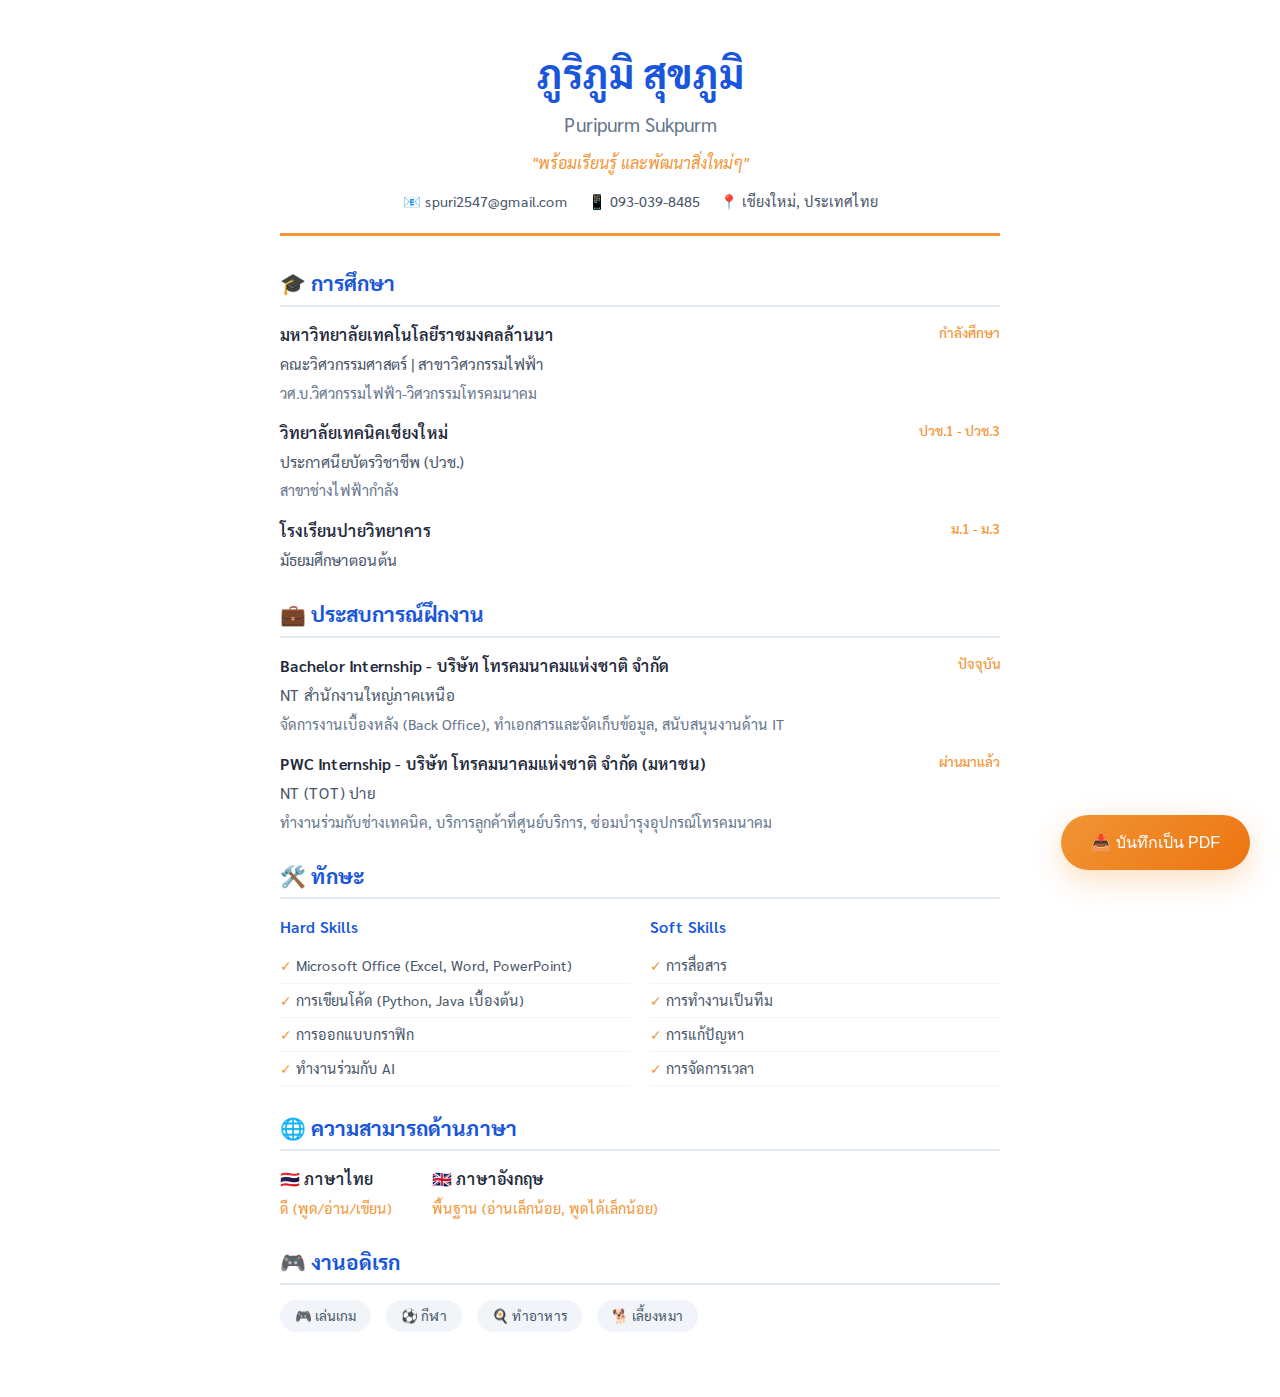
<file: resume.html>
<!DOCTYPE html>
<html lang="th">

<head>
    <meta charset="UTF-8">
    <meta name="viewport" content="width=device-width, initial-scale=1.0">
    <title>Resume - ภูริภูมิ สุขภูมิ</title>
    <link rel="preconnect" href="https://fonts.googleapis.com">
    <link href="https://fonts.googleapis.com/css2?family=Sarabun:wght@300;400;500;600;700&display=swap"
        rel="stylesheet">
    <style>
        * {
            margin: 0;
            padding: 0;
            box-sizing: border-box;
        }

        body {
            font-family: 'Sarabun', sans-serif;
            background: #fff;
            color: #1e293b;
            line-height: 1.6;
            padding: 40px;
            max-width: 800px;
            margin: 0 auto;
        }

        @media print {
            body {
                padding: 20px;
            }

            .no-print {
                display: none;
            }
        }

        .header {
            text-align: center;
            margin-bottom: 30px;
            padding-bottom: 20px;
            border-bottom: 3px solid #f19535;
        }

        .name {
            font-size: 2.5rem;
            font-weight: 700;
            color: #1a56db;
            margin-bottom: 5px;
        }

        .name-en {
            font-size: 1.2rem;
            color: #64748b;
            margin-bottom: 10px;
        }

        .slogan {
            font-size: 1rem;
            color: #f19535;
            font-style: italic;
        }

        .contact-info {
            display: flex;
            justify-content: center;
            gap: 20px;
            margin-top: 15px;
            flex-wrap: wrap;
        }

        .contact-item {
            font-size: 0.9rem;
            color: #475569;
        }

        .section {
            margin-bottom: 25px;
        }

        .section-title {
            font-size: 1.3rem;
            font-weight: 700;
            color: #1a56db;
            margin-bottom: 15px;
            padding-bottom: 5px;
            border-bottom: 2px solid #e2e8f0;
        }

        .item {
            margin-bottom: 15px;
        }

        .item-header {
            display: flex;
            justify-content: space-between;
            align-items: flex-start;
            margin-bottom: 5px;
        }

        .item-title {
            font-weight: 600;
            color: #1e293b;
        }

        .item-date {
            font-size: 0.85rem;
            color: #f19535;
            font-weight: 500;
        }

        .item-subtitle {
            color: #475569;
            font-size: 0.95rem;
            margin-bottom: 5px;
        }

        .item-desc {
            font-size: 0.9rem;
            color: #64748b;
        }

        .skills-grid {
            display: grid;
            grid-template-columns: 1fr 1fr;
            gap: 20px;
        }

        .skill-category h4 {
            font-weight: 600;
            color: #1a56db;
            margin-bottom: 10px;
        }

        .skill-list {
            list-style: none;
        }

        .skill-list li {
            padding: 5px 0;
            font-size: 0.9rem;
            color: #475569;
            border-bottom: 1px solid #f1f5f9;
        }

        .skill-list li:before {
            content: "✓ ";
            color: #f19535;
        }

        .languages {
            display: flex;
            gap: 40px;
        }

        .lang-item h4 {
            font-weight: 600;
            margin-bottom: 5px;
        }

        .lang-level {
            font-size: 0.9rem;
            color: #f19535;
        }

        .hobbies {
            display: flex;
            gap: 15px;
            flex-wrap: wrap;
        }

        .hobby-tag {
            padding: 5px 15px;
            background: #f1f5f9;
            border-radius: 20px;
            font-size: 0.85rem;
            color: #475569;
        }

        .print-btn {
            position: fixed;
            bottom: 30px;
            right: 30px;
            padding: 15px 30px;
            background: linear-gradient(135deg, #f19535, #ed7411);
            color: #fff;
            border: none;
            border-radius: 30px;
            font-size: 1rem;
            cursor: pointer;
            box-shadow: 0 10px 30px rgba(241, 149, 53, 0.3);
        }

        .print-btn:hover {
            transform: translateY(-3px);
        }
    </style>
</head>

<body>
    <header class="header">
        <h1 class="name">ภูริภูมิ สุขภูมิ</h1>
        <p class="name-en">Puripurm Sukpurm</p>
        <p class="slogan">"พร้อมเรียนรู้ และพัฒนาสิ่งใหม่ๆ"</p>
        <div class="contact-info">
            <span class="contact-item">📧 spuri2547@gmail.com</span>
            <span class="contact-item">📱 093-039-8485</span>
            <span class="contact-item">📍 เชียงใหม่, ประเทศไทย</span>
        </div>
    </header>

    <section class="section">
        <h2 class="section-title">🎓 การศึกษา</h2>

        <div class="item">
            <div class="item-header">
                <span class="item-title">มหาวิทยาลัยเทคโนโลยีราชมงคลล้านนา</span>
                <span class="item-date">กำลังศึกษา</span>
            </div>
            <p class="item-subtitle">คณะวิศวกรรมศาสตร์ | สาขาวิศวกรรมไฟฟ้า</p>
            <p class="item-desc">วศ.บ.วิศวกรรมไฟฟ้า-วิศวกรรมโทรคมนาคม</p>
        </div>

        <div class="item">
            <div class="item-header">
                <span class="item-title">วิทยาลัยเทคนิคเชียงใหม่</span>
                <span class="item-date">ปวช.1 - ปวช.3</span>
            </div>
            <p class="item-subtitle">ประกาศนียบัตรวิชาชีพ (ปวช.)</p>
            <p class="item-desc">สาขาช่างไฟฟ้ากำลัง</p>
        </div>

        <div class="item">
            <div class="item-header">
                <span class="item-title">โรงเรียนปายวิทยาคาร</span>
                <span class="item-date">ม.1 - ม.3</span>
            </div>
            <p class="item-subtitle">มัธยมศึกษาตอนต้น</p>
        </div>
    </section>

    <section class="section">
        <h2 class="section-title">💼 ประสบการณ์ฝึกงาน</h2>

        <div class="item">
            <div class="item-header">
                <span class="item-title">Bachelor Internship - บริษัท โทรคมนาคมแห่งชาติ จำกัด</span>
                <span class="item-date">ปัจจุบัน</span>
            </div>
            <p class="item-subtitle">NT สำนักงานใหญ่ภาคเหนือ</p>
            <p class="item-desc">จัดการงานเบื้องหลัง (Back Office), ทำเอกสารและจัดเก็บข้อมูล, สนับสนุนงานด้าน IT</p>
        </div>

        <div class="item">
            <div class="item-header">
                <span class="item-title">PWC Internship - บริษัท โทรคมนาคมแห่งชาติ จำกัด (มหาชน)</span>
                <span class="item-date">ผ่านมาแล้ว</span>
            </div>
            <p class="item-subtitle">NT (TOT) ปาย</p>
            <p class="item-desc">ทำงานร่วมกับช่างเทคนิค, บริการลูกค้าที่ศูนย์บริการ, ซ่อมบำรุงอุปกรณ์โทรคมนาคม</p>
        </div>
    </section>

    <section class="section">
        <h2 class="section-title">🛠️ ทักษะ</h2>
        <div class="skills-grid">
            <div class="skill-category">
                <h4>Hard Skills</h4>
                <ul class="skill-list">
                    <li>Microsoft Office (Excel, Word, PowerPoint)</li>
                    <li>การเขียนโค้ด (Python, Java เบื้องต้น)</li>
                    <li>การออกแบบกราฟิก</li>
                    <li>ทำงานร่วมกับ AI</li>
                </ul>
            </div>
            <div class="skill-category">
                <h4>Soft Skills</h4>
                <ul class="skill-list">
                    <li>การสื่อสาร</li>
                    <li>การทำงานเป็นทีม</li>
                    <li>การแก้ปัญหา</li>
                    <li>การจัดการเวลา</li>
                </ul>
            </div>
        </div>
    </section>

    <section class="section">
        <h2 class="section-title">🌐 ความสามารถด้านภาษา</h2>
        <div class="languages">
            <div class="lang-item">
                <h4>🇹🇭 ภาษาไทย</h4>
                <p class="lang-level">ดี (พูด/อ่าน/เขียน)</p>
            </div>
            <div class="lang-item">
                <h4>🇬🇧 ภาษาอังกฤษ</h4>
                <p class="lang-level">พื้นฐาน (อ่านเล็กน้อย, พูดได้เล็กน้อย)</p>
            </div>
        </div>
    </section>

    <section class="section">
        <h2 class="section-title">🎮 งานอดิเรก</h2>
        <div class="hobbies">
            <span class="hobby-tag">🎮 เล่นเกม</span>
            <span class="hobby-tag">⚽ กีฬา</span>
            <span class="hobby-tag">🍳 ทำอาหาร</span>
            <span class="hobby-tag">🐕 เลี้ยงหมา</span>
        </div>
    </section>

    <button class="print-btn no-print" onclick="window.print()">
        📥 บันทึกเป็น PDF
    </button>
</body>

</html>
</file>
<file: style.css>
/* ============================================
   DESIGN SYSTEM - Minimal & Warm Deep Blue
   ============================================ */

:root {
    --primary-50: #e8f0fe;
    --primary-100: #c6dafc;
    --primary-500: #1a56db;
    --primary-600: #1648b8;
    --primary-700: #123a94;
    --primary-800: #0e2d71;
    --primary-900: #0a1f4d;
    --primary-950: #061230;
    --warm-400: #f19535;
    --warm-500: #ed7411;
    --gray-300: #cbd5e1;
    --gray-400: #94a3b8;
    --gray-500: #64748b;
    --gray-600: #475569;
    --gray-700: #334155;
    --gray-800: #1e293b;
    --bg-primary: var(--primary-950);
    --bg-secondary: var(--primary-900);
    --bg-card: rgba(10, 31, 77, 0.6);
    --text-primary: #ffffff;
    --text-secondary: var(--gray-300);
    --text-muted: var(--gray-400);
    --accent: var(--warm-400);
    --font-thai: 'Kanit', sans-serif;
    --font-english: 'Inter', sans-serif;
    --section-padding: 100px 0;
    --transition-fast: 0.2s ease;
    --transition-medium: 0.3s ease;
    --radius-sm: 8px;
    --radius-md: 12px;
    --radius-lg: 20px;
    --radius-xl: 30px;
    --shadow-glow: 0 0 30px rgba(241, 149, 53, 0.3);
}

*,
*::before,
*::after {
    margin: 0;
    padding: 0;
    box-sizing: border-box;
}

html {
    scroll-behavior: smooth;
    font-size: 16px;
    transition: font-size 0.3s ease;
}

body {
    font-family: var(--font-thai);
    background: var(--bg-primary);
    color: var(--text-primary);
    line-height: 1.7;
    overflow-x: hidden;
    transition: background 0.3s ease, color 0.3s ease;
}

/* ===== Loading Screen ===== */
.loading-screen {
    position: fixed;
    top: 0;
    left: 0;
    width: 100%;
    height: 100%;
    background: var(--bg-primary);
    display: flex;
    align-items: center;
    justify-content: center;
    z-index: 9999;
    transition: opacity 0.5s ease, visibility 0.5s ease;
}

.loading-screen.hidden {
    opacity: 0;
    visibility: hidden;
}

.loader {
    position: relative;
    width: 100px;
    height: 100px;
    display: flex;
    align-items: center;
    justify-content: center;
}

.loader-circle {
    position: absolute;
    width: 100%;
    height: 100%;
    border: 4px solid transparent;
    border-top-color: var(--warm-400);
    border-radius: 50%;
    animation: spin 1s linear infinite;
}

.loader-text {
    font-size: 2rem;
    font-weight: 700;
    color: var(--warm-400);
    font-family: var(--font-english);
}

@keyframes spin {
    0% {
        transform: rotate(0deg);
    }

    100% {
        transform: rotate(360deg);
    }
}

/* ===== Custom Cursor (DISABLED) ===== */
.cursor-dot {
    display: none;
    width: 8px;
    height: 8px;
    background: var(--warm-400);
    border-radius: 50%;
    position: fixed;
    pointer-events: none;
    z-index: 10000;
    transform: translate(-50%, -50%);
    transition: transform 0.1s ease;
}

.cursor-outline {
    display: none;
    border: 2px solid var(--warm-400);
    border-radius: 50%;
    position: fixed;
    pointer-events: none;
    z-index: 9999;
    transform: translate(-50%, -50%);
    transition: all 0.15s ease-out;
    opacity: 0.5;
}

.cursor-outline.hover {
    width: 50px;
    height: 50px;
    border-color: #fff;
    background: rgba(241, 149, 53, 0.2);
}

/* ===== Scroll to Top Button ===== */
.scroll-top {
    position: fixed;
    bottom: 30px;
    right: 30px;
    width: 50px;
    height: 50px;
    background: linear-gradient(135deg, var(--warm-400) 0%, var(--warm-500) 100%);
    border: none;
    border-radius: 50%;
    color: #fff;
    font-size: 1.2rem;
    cursor: pointer;
    z-index: 1000;
    opacity: 0;
    visibility: hidden;
    transform: translateY(20px);
    transition: all 0.3s ease;
    box-shadow: 0 10px 25px rgba(241, 149, 53, 0.4);
}

.scroll-top.visible {
    opacity: 1;
    visibility: visible;
    transform: translateY(0);
}

.scroll-top:hover {
    transform: translateY(-5px);
    box-shadow: 0 15px 35px rgba(241, 149, 53, 0.5);
}

/* ===== Typing Effect ===== */
.typing-effect {
    min-height: 1.5em;
}

.typing-effect::after {
    content: '|';
    animation: blink 0.7s infinite;
    color: var(--warm-400);
}

@keyframes blink {

    0%,
    50% {
        opacity: 1;
    }

    51%,
    100% {
        opacity: 0;
    }
}

h1,
h2,
h3,
h4,
h5,
h6 {
    font-weight: 600;
    line-height: 1.3;
}

a {
    text-decoration: none;
    color: inherit;
    transition: var(--transition-fast);
}

img {
    max-width: 100%;
    display: block;
}

ul {
    list-style: none;
}

.container {
    max-width: 1200px;
    margin: 0 auto;
    padding: 0 20px;
}

.particles {
    position: fixed;
    top: 0;
    left: 0;
    width: 100%;
    height: 100%;
    pointer-events: none;
    z-index: 0;
    overflow: hidden;
}

.particle {
    position: absolute;
    width: 4px;
    height: 4px;
    background: var(--warm-400);
    border-radius: 50%;
    opacity: 0.3;
    animation: float 15s infinite ease-in-out;
}

@keyframes float {

    0%,
    100% {
        transform: translateY(0) translateX(0);
        opacity: 0.3;
    }

    50% {
        transform: translateY(-200px) translateX(-20px);
        opacity: 0.5;
    }
}

.navbar {
    position: fixed;
    top: 0;
    left: 0;
    width: 100%;
    z-index: 1000;
    padding: 20px 0;
    transition: var(--transition-medium);
    background: transparent;
}

.navbar.scrolled {
    background: rgba(6, 18, 48, 0.95);
    backdrop-filter: blur(10px);
    padding: 15px 0;
}

.nav-container {
    max-width: 1200px;
    margin: 0 auto;
    padding: 0 20px;
    display: flex;
    justify-content: space-between;
    align-items: center;
}

.nav-logo {
    font-size: 1.8rem;
    font-weight: 700;
    font-family: var(--font-english);
}

.nav-logo span {
    color: var(--accent);
}

.nav-menu {
    display: flex;
    gap: 40px;
}

.nav-link {
    font-size: 0.95rem;
    color: var(--text-secondary);
    position: relative;
    padding: 5px 0;
}

.nav-link::after {
    content: '';
    position: absolute;
    bottom: 0;
    left: 0;
    width: 0;
    height: 2px;
    background: var(--accent);
    transition: var(--transition-fast);
}

.nav-link:hover,
.nav-link.active {
    color: var(--text-primary);
}

.nav-link:hover::after,
.nav-link.active::after {
    width: 100%;
}

.nav-toggle {
    display: none;
    flex-direction: column;
    gap: 5px;
    cursor: pointer;
    z-index: 1001;
}

.nav-toggle span {
    width: 25px;
    height: 2px;
    background: var(--text-primary);
    transition: var(--transition-fast);
}

/* Nav Actions - Theme Toggle & Download Button */
.nav-actions {
    display: flex;
    align-items: center;
    gap: 15px;
}

.theme-toggle {
    width: 40px;
    height: 40px;
    border-radius: 50%;
    border: 1px solid var(--gray-700);
    background: var(--bg-card);
    color: var(--text-primary);
    cursor: pointer;
    display: flex;
    align-items: center;
    justify-content: center;
    transition: var(--transition-medium);
}

.theme-toggle:hover {
    border-color: var(--warm-400);
    color: var(--warm-400);
    transform: rotate(20deg);
}

.btn-download {
    display: flex;
    align-items: center;
    gap: 8px;
    padding: 10px 18px;
    background: linear-gradient(135deg, var(--warm-400) 0%, var(--warm-500) 100%);
    border-radius: var(--radius-sm);
    color: #fff;
    font-size: 0.9rem;
    font-weight: 500;
    transition: var(--transition-medium);
}

.btn-download:hover {
    transform: translateY(-3px);
    box-shadow: 0 10px 25px rgba(241, 149, 53, 0.4);
}

/* Light Mode Theme - Gray White */
body.light-mode {
    --bg-primary: #e5e7eb;
    --bg-secondary: #d1d5db;
    --bg-card: #f3f4f6;
    --text-primary: #111827;
    --text-secondary: #4b5563;
    --text-muted: #6b7280;
    --gray-700: #9ca3af;
    --gray-800: #d1d5db;
    --primary-700: #1a56db;
    --primary-800: #1648b8;
}

body.light-mode .navbar {
    background: rgba(238, 242, 246, 0.95);
    border-bottom: 1px solid rgba(0, 0, 0, 0.06);
    box-shadow: 0 2px 15px rgba(0, 0, 0, 0.04);
}

body.light-mode .navbar.scrolled {
    background: rgba(238, 242, 246, 0.98);
    box-shadow: 0 4px 20px rgba(0, 0, 0, 0.06);
}

body.light-mode .nav-link {
    color: #475569;
}

body.light-mode .nav-link:hover,
body.light-mode .nav-link.active {
    color: #1a56db;
}

body.light-mode .hero {
    background:
        linear-gradient(135deg, rgba(238, 242, 246, 0.92) 0%, rgba(220, 228, 236, 0.88) 50%, rgba(200, 210, 220, 0.85) 100%),
        url('hero_bg.jpg');
    background-size: cover;
    background-position: center;
    background-attachment: fixed;
}

body.light-mode .hero::after {
    background: linear-gradient(to bottom, transparent 0%, var(--bg-primary) 100%);
}

body.light-mode .hero-greeting {
    color: #ed7411;
}

body.light-mode .hero-name {
    color: #1e293b;
}

body.light-mode .hero-name span {
    color: #f19535;
}

body.light-mode .hero-title {
    color: #475569;
}

body.light-mode .hero-slogan {
    color: #64748b;
}

body.light-mode .nav-toggle span {
    background: #1e293b;
}

body.light-mode .image-glow {
    background: radial-gradient(circle, rgba(241, 149, 53, 0.3) 0%, transparent 70%);
}

body.light-mode .profile-image {
    border-color: #f19535;
    box-shadow: 0 0 50px rgba(241, 149, 53, 0.2), 0 20px 60px rgba(0, 0, 0, 0.15);
}

body.light-mode .btn-primary {
    background: linear-gradient(135deg, #f19535 0%, #ed7411 100%);
    box-shadow: 0 8px 25px rgba(241, 149, 53, 0.3);
}

body.light-mode .btn-secondary {
    border-color: #c0c8d0;
    color: #2d3748;
    background: #f5f7fa;
}

body.light-mode .btn-secondary:hover {
    border-color: #f19535;
    color: #f19535;
    background: rgba(241, 149, 53, 0.05);
}

body.light-mode .section-title {
    color: #1e293b;
}

body.light-mode .section-title::after {
    background: linear-gradient(to right, #e2e8f0, transparent);
}

body.light-mode .timeline-content,
body.light-mode .skill-card-front,
body.light-mode .soft-skill-item,
body.light-mode .language-card,
body.light-mode .hobby-card,
body.light-mode .info-item,
body.light-mode .stat-card {
    background: #ffffff;
    border-color: #e2e8f0;
    box-shadow: 0 4px 20px rgba(0, 0, 0, 0.05);
}

body.light-mode .timeline-content:hover,
body.light-mode .skill-card-flip:hover .skill-card-front,
body.light-mode .soft-skill-item:hover,
body.light-mode .language-card:hover,
body.light-mode .hobby-card:hover,
body.light-mode .info-item:hover,
body.light-mode .stat-card:hover {
    box-shadow: 0 10px 40px rgba(0, 0, 0, 0.1);
    border-color: rgba(241, 149, 53, 0.3);
}

body.light-mode .skill-bar {
    background: #e2e8f0;
}

body.light-mode .loading-screen {
    background: #f8fafc;
}

body.light-mode .loader-circle {
    border-top-color: #f19535;
}

body.light-mode .scroll-top {
    box-shadow: 0 10px 30px rgba(241, 149, 53, 0.3);
}

body.light-mode .floating-social .social-float-link {
    background: #ffffff;
    color: #475569;
    box-shadow: 0 4px 15px rgba(0, 0, 0, 0.1);
}

body.light-mode .floating-social .social-float-link:hover {
    background: #f19535;
    color: #ffffff;
}

body.light-mode .contact-card {
    background: #ffffff;
    border-color: #e2e8f0;
}

body.light-mode .contact-form {
    background: #ffffff;
    border-color: #e2e8f0;
}

body.light-mode input,
body.light-mode textarea {
    background: #f8fafc;
    border-color: #e2e8f0;
    color: #1e293b;
}

body.light-mode input:focus,
body.light-mode textarea:focus {
    border-color: #f19535;
    box-shadow: 0 0 0 3px rgba(241, 149, 53, 0.1);
}

body.light-mode .theme-toggle {
    background: #f1f5f9;
    border-color: #e2e8f0;
    color: #f19535;
}

body.light-mode .theme-toggle:hover {
    background: #f19535;
    color: #ffffff;
}

body.light-mode .certificate-card {
    background: #ffffff;
    border-color: #e2e8f0;
}

body.light-mode .particles .particle {
    background: rgba(241, 149, 53, 0.4);
}

body.light-mode .gradient-orb {
    opacity: 0.1;
}


.hero {
    min-height: 100vh;
    display: flex;
    align-items: center;
    justify-content: center;
    position: relative;
    padding: 100px 20px;
    background:
        linear-gradient(135deg, rgba(6, 18, 48, 0.85) 0%, rgba(10, 31, 77, 0.75) 50%, rgba(18, 58, 148, 0.7) 100%),
        url('hero_bg.jpg');
    background-size: cover;
    background-position: center;
    background-attachment: fixed;
}

.hero::after {
    content: '';
    position: absolute;
    bottom: 0;
    left: 0;
    width: 100%;
    height: 150px;
    background: linear-gradient(to bottom, transparent 0%, var(--bg-primary) 100%);
    pointer-events: none;
}

.hero-container {
    max-width: 1200px;
    margin: 0 auto;
    display: grid;
    grid-template-columns: 1fr 1fr;
    gap: 60px;
    align-items: center;
}

.hero-greeting {
    font-size: 1.1rem;
    color: var(--accent);
    margin-bottom: 15px;
    opacity: 0;
    animation: fadeInUp 0.8s ease forwards 0.2s;
}

.hero-name {
    font-size: 3.5rem;
    font-weight: 700;
    margin-bottom: 10px;
    opacity: 0;
    animation: fadeInUp 0.8s ease forwards 0.4s;
}

.hero-name span {
    color: var(--accent);
}

.hero-title {
    font-size: 1.5rem;
    color: var(--text-secondary);
    margin-bottom: 20px;
    font-family: var(--font-english);
    opacity: 0;
    animation: fadeInUp 0.8s ease forwards 0.6s;
}

.hero-slogan {
    font-size: 1.1rem;
    color: var(--text-muted);
    margin-bottom: 35px;
    font-style: italic;
    opacity: 0;
    animation: fadeInUp 0.8s ease forwards 0.8s;
}

.hero-buttons {
    display: flex;
    gap: 20px;
    opacity: 0;
    animation: fadeInUp 0.8s ease forwards 1s;
}

.btn {
    display: inline-flex;
    align-items: center;
    gap: 10px;
    padding: 14px 28px;
    border-radius: var(--radius-xl);
    font-size: 1rem;
    font-weight: 500;
    cursor: pointer;
    transition: var(--transition-medium);
    border: none;
    font-family: var(--font-thai);
}

.btn-primary {
    background: linear-gradient(135deg, var(--warm-400) 0%, var(--warm-500) 100%);
    color: #fff;
    box-shadow: var(--shadow-glow);
}

.btn-primary:hover {
    transform: translateY(-3px);
    box-shadow: 0 0 40px rgba(241, 149, 53, 0.5);
}

.btn-secondary {
    background: transparent;
    color: var(--text-primary);
    border: 2px solid var(--gray-600);
}

.btn-secondary:hover {
    border-color: var(--accent);
    color: var(--accent);
    transform: translateY(-3px);
}

.btn-block {
    width: 100%;
    justify-content: center;
}

.hero-image {
    display: flex;
    justify-content: center;
    align-items: center;
    opacity: 0;
    animation: fadeInRight 1s ease forwards 0.5s;
}

.image-wrapper {
    position: relative;
    width: 350px;
    height: 350px;
}

.image-glow {
    position: absolute;
    top: 50%;
    left: 50%;
    transform: translate(-50%, -50%);
    width: 100%;
    height: 100%;
    background: radial-gradient(circle, var(--warm-400) 0%, transparent 70%);
    opacity: 0.2;
    animation: pulse 3s infinite;
}

@keyframes pulse {

    0%,
    100% {
        transform: translate(-50%, -50%) scale(1);
        opacity: 0.2;
    }

    50% {
        transform: translate(-50%, -50%) scale(1.1);
        opacity: 0.3;
    }
}

.profile-placeholder {
    position: relative;
    width: 280px;
    height: 280px;
    margin: 0 auto;
    background: linear-gradient(135deg, var(--primary-700) 0%, var(--primary-800) 100%);
    border-radius: 50%;
    display: flex;
    align-items: center;
    justify-content: center;
    border: 4px solid var(--warm-400);
    box-shadow: 0 0 50px rgba(241, 149, 53, 0.3);
}

.profile-placeholder i {
    font-size: 8rem;
    color: var(--gray-500);
}

.profile-image {
    position: relative;
    width: 280px;
    height: 280px;
    margin: 0 auto;
    border-radius: 50%;
    overflow: hidden;
    border: 4px solid var(--warm-400);
    box-shadow: 0 0 50px rgba(241, 149, 53, 0.3);
}

.profile-image img {
    width: 100%;
    height: 100%;
    object-fit: cover;
    object-position: center top;
}

.scroll-indicator {
    position: absolute;
    bottom: 40px;
    left: 50%;
    transform: translateX(-50%);
    opacity: 0;
    animation: fadeIn 1s ease forwards 1.5s;
}

.mouse {
    width: 26px;
    height: 40px;
    border: 2px solid var(--gray-500);
    border-radius: 20px;
    display: flex;
    justify-content: center;
    padding-top: 8px;
}

.wheel {
    width: 4px;
    height: 8px;
    background: var(--warm-400);
    border-radius: 2px;
    animation: scroll 2s infinite;
}

@keyframes scroll {
    0% {
        transform: translateY(0);
        opacity: 1;
    }

    100% {
        transform: translateY(10px);
        opacity: 0;
    }
}

.section-title {
    font-size: 2rem;
    margin-bottom: 60px;
    display: flex;
    align-items: center;
    gap: 15px;
}

.title-number {
    font-family: var(--font-english);
    color: var(--accent);
    font-size: 1.2rem;
    font-weight: 600;
}

.section-title::after {
    content: '';
    flex: 1;
    height: 1px;
    background: linear-gradient(to right, var(--gray-700), transparent);
    margin-left: 20px;
}

.about {
    padding: var(--section-padding);
    background: var(--bg-primary);
    position: relative;
    z-index: 1;
}

.about-content {
    display: grid;
    grid-template-columns: 1.5fr 1fr;
    gap: 60px;
    align-items: start;
}

.about-text p {
    color: var(--text-secondary);
    margin-bottom: 20px;
    font-size: 1.05rem;
}

.about-text strong {
    color: var(--accent);
}

.about-info {
    display: flex;
    flex-direction: column;
    gap: 20px;
    margin-top: 30px;
}

.info-item {
    display: flex;
    align-items: center;
    gap: 15px;
    padding: 15px 20px;
    background: var(--bg-card);
    border-radius: var(--radius-md);
    border: 1px solid var(--gray-800);
    transition: var(--transition-medium);
    cursor: pointer;
    position: relative;
}

.info-item:hover {
    border-color: var(--warm-400);
    transform: translateX(10px);
}

.info-interactive.active {
    border-color: var(--warm-400);
    box-shadow: var(--shadow-glow);
    transform: scale(1.02);
}

/* Expandable Info Item with Education Timeline */
.info-expandable {
    flex-wrap: wrap;
}

.info-expandable:hover {
    transform: none;
}

.info-expandable.expanded {
    border-color: var(--warm-400);
    box-shadow: var(--shadow-glow);
}

.info-main {
    display: flex;
    flex-direction: column;
    flex: 1;
}

.info-expand-icon {
    font-size: 0.8rem;
    color: var(--warm-400);
    transition: transform 0.3s ease;
}

.info-expandable.expanded .info-expand-icon {
    transform: rotate(180deg);
}

.info-details {
    width: 100%;
    max-height: 0;
    overflow: hidden;
    transition: max-height 0.4s ease, padding 0.3s ease, opacity 0.3s ease;
    opacity: 0;
}

.info-expandable.expanded .info-details {
    max-height: 400px;
    padding-top: 20px;
    opacity: 1;
}

/* Education Timeline Mini */
.edu-timeline {
    position: relative;
    padding-left: 25px;
}

.edu-timeline::before {
    content: '';
    position: absolute;
    left: 6px;
    top: 0;
    bottom: 0;
    width: 2px;
    background: var(--gray-700);
}

.edu-item {
    position: relative;
    margin-bottom: 20px;
    display: flex;
    gap: 15px;
}

.edu-item:last-child {
    margin-bottom: 0;
}

.edu-dot {
    width: 14px;
    height: 14px;
    border-radius: 50%;
    background: var(--gray-700);
    border: 3px solid var(--bg-card);
    position: absolute;
    left: -25px;
    top: 5px;
    z-index: 1;
}

.edu-dot.current {
    background: var(--warm-400);
    box-shadow: 0 0 10px rgba(241, 149, 53, 0.5);
}

.edu-content {
    flex: 1;
}

.edu-date {
    font-size: 0.75rem;
    color: var(--warm-400);
    font-weight: 500;
}

.edu-content h4 {
    font-size: 0.9rem;
    margin: 3px 0;
    color: var(--text-primary);
}

.edu-content p {
    font-size: 0.8rem;
    color: var(--text-muted);
}

/* Detail List for Expandable Items */
.detail-list {
    display: flex;
    flex-direction: column;
    gap: 10px;
}

.detail-item {
    display: flex;
    align-items: center;
    gap: 12px;
    padding: 8px 12px;
    background: rgba(255, 255, 255, 0.03);
    border-radius: var(--radius-sm);
    transition: var(--transition-fast);
}

.detail-item:hover {
    background: rgba(241, 149, 53, 0.1);
    transform: translateX(5px);
}

.detail-item i {
    font-size: 0.85rem;
    color: var(--warm-400);
    width: 20px;
    text-align: center;
}

.detail-item span {
    font-size: 0.85rem;
    color: var(--text-secondary);
}

/* Info Icon Wrappers with Gradients */
.info-icon-wrapper {
    width: 45px;
    height: 45px;
    border-radius: 12px;
    display: flex;
    align-items: center;
    justify-content: center;
    flex-shrink: 0;
    transition: transform 0.3s ease;
}

.info-item:hover .info-icon-wrapper {
    transform: scale(1.1) rotate(5deg);
}

.info-icon-wrapper i {
    font-size: 1.2rem;
    color: #fff;
}

.icon-edu {
    background: linear-gradient(135deg, #667eea 0%, #764ba2 100%);
    box-shadow: 0 6px 15px rgba(102, 126, 234, 0.3);
}

.icon-location {
    background: linear-gradient(135deg, #f093fb 0%, #f5576c 100%);
    box-shadow: 0 6px 15px rgba(245, 87, 108, 0.3);
}

.icon-work {
    background: linear-gradient(135deg, #11998e 0%, #38ef7d 100%);
    box-shadow: 0 6px 15px rgba(56, 239, 125, 0.3);
}

.icon-objective {
    background: linear-gradient(135deg, #f19535 0%, #ed7411 100%);
    box-shadow: 0 6px 15px rgba(241, 149, 53, 0.3);
}

/* Info Arrow */
.info-arrow {
    margin-left: auto;
    font-size: 0.8rem;
    color: var(--gray-500);
    transition: transform 0.3s ease, color 0.3s ease;
}

.info-item:hover .info-arrow {
    color: var(--warm-400);
    transform: translateX(5px);
}

.info-interactive.active .info-arrow {
    transform: rotate(90deg);
    color: var(--warm-400);
}

.info-item div {
    display: flex;
    flex-direction: column;
}

.info-label {
    font-size: 0.85rem;
    color: var(--text-muted);
}

.info-value {
    font-weight: 500;
}

.about-stats {
    display: flex;
    flex-direction: column;
    gap: 20px;
}

.stat-card {
    padding: 25px;
    background: linear-gradient(135deg, var(--bg-card) 0%, rgba(26, 86, 219, 0.1) 100%);
    border-radius: var(--radius-lg);
    border: 1px solid var(--gray-800);
    text-align: center;
    transition: var(--transition-medium);
    cursor: pointer;
    position: relative;
    overflow: hidden;
}

.stat-card:hover {
    transform: translateY(-5px);
    border-color: var(--warm-400);
    box-shadow: var(--shadow-glow);
}

.stat-interactive.active {
    transform: scale(1.05);
    border-color: var(--warm-400);
    box-shadow: 0 0 40px rgba(241, 149, 53, 0.4);
}

.stat-expandable h3 {
    display: flex;
    align-items: center;
    justify-content: center;
    gap: 8px;
    margin-bottom: 5px;
}

.btn-stat-portfolio {
    display: inline-block;
    padding: 5px 20px;
    background: transparent;
    border: 2px solid var(--warm-400);
    color: var(--warm-400);
    border-radius: 25px;
    font-size: 0.85rem;
    font-weight: 600;
    cursor: pointer;
    transition: all 0.3s ease;
    margin: 10px 0;
    font-family: var(--font-thai);
}

.btn-stat-portfolio:hover {
    background: var(--warm-400);
    color: #fff;
    box-shadow: 0 0 15px rgba(241, 149, 53, 0.4);
    transform: translateY(-2px);
}

.stat-arrow {
    font-size: 0.7rem;
    color: var(--warm-400);
    transition: transform 0.3s ease;
}

.stat-expandable.expanded .stat-arrow {
    transform: rotate(180deg);
}

.stat-expandable.expanded {
    border-color: var(--warm-400);
    box-shadow: var(--shadow-glow);
}

.stat-expandable:hover {
    transform: none;
}

.stat-details {
    max-height: 0;
    overflow: hidden;
    transition: max-height 0.4s ease, margin 0.3s ease, opacity 0.3s ease;
    opacity: 0;
    margin-top: 0;
}

.stat-expandable.expanded .stat-details {
    max-height: 200px;
    margin-top: 15px;
    opacity: 1;
}

.stat-detail-item {
    display: flex;
    align-items: center;
    gap: 10px;
    padding: 8px 15px;
    background: rgba(255, 255, 255, 0.03);
    border-radius: var(--radius-sm);
    margin-bottom: 8px;
    text-align: left;
    transition: var(--transition-fast);
}

.stat-detail-item:last-child {
    margin-bottom: 0;
}

.stat-detail-item:hover {
    background: rgba(241, 149, 53, 0.1);
    transform: translateX(5px);
}

.stat-detail-item i {
    font-size: 0.85rem;
    color: var(--warm-400);
    width: 20px;
    text-align: center;
}

.stat-detail-item span {
    font-size: 0.85rem;
    color: var(--text-secondary);
}

.stat-icon {
    width: 60px;
    height: 60px;
    margin: 0 auto 15px;
    border-radius: 50%;
    display: flex;
    align-items: center;
    justify-content: center;
    transition: transform 0.3s ease;
}

.stat-card:hover .stat-icon {
    transform: scale(1.1) rotate(10deg);
}

.icon-pwc {
    background: linear-gradient(135deg, #f19535 0%, #ed7411 100%);
    box-shadow: 0 8px 20px rgba(241, 149, 53, 0.3);
}

.icon-bachelor {
    background: linear-gradient(135deg, #4facfe 0%, #00f2fe 100%);
    box-shadow: 0 8px 20px rgba(79, 172, 254, 0.3);
}

.stat-icon i {
    font-size: 1.5rem;
    color: #fff;
}

.stat-card h3 {
    font-size: 1.1rem;
    margin-bottom: 5px;
}

.stat-card p {
    color: var(--text-muted);
    font-size: 0.9rem;
}

/* Stat Badge */
.stat-badge {
    display: inline-block;
    margin-top: 10px;
    padding: 5px 12px;
    background: rgba(241, 149, 53, 0.15);
    border: 1px solid var(--warm-400);
    border-radius: 20px;
    font-size: 0.75rem;
    color: var(--warm-400);
    transition: all 0.3s ease;
}

.stat-card:hover .stat-badge {
    background: var(--warm-400);
    color: #fff;
}

.experience {
    padding: var(--section-padding);
    background: linear-gradient(180deg, var(--bg-primary) 0%, var(--bg-secondary) 100%);
    position: relative;
    z-index: 1;
}

.timeline {
    position: relative;
    max-width: 800px;
    margin: 0 auto;
}

.timeline::before {
    content: '';
    position: absolute;
    left: 0;
    top: 0;
    height: 100%;
    width: 2px;
    background: linear-gradient(to bottom, var(--warm-400), var(--primary-600));
}

.timeline-item {
    position: relative;
    padding-left: 40px;
    padding-bottom: 50px;
}

.timeline-item:last-child {
    padding-bottom: 0;
}

.timeline-dot {
    position: absolute;
    left: -8px;
    top: 0;
    width: 18px;
    height: 18px;
    background: var(--warm-400);
    border-radius: 50%;
    border: 3px solid var(--bg-primary);
    box-shadow: 0 0 20px rgba(241, 149, 53, 0.5);
}

.timeline-content {
    background: var(--bg-card);
    padding: 25px 30px;
    border-radius: var(--radius-lg);
    border: 1px solid var(--gray-800);
    transition: var(--transition-medium);
}

.timeline-content:hover {
    border-color: var(--warm-400);
    transform: translateX(10px);
}

.timeline-date {
    display: inline-flex;
    align-items: center;
    gap: 8px;
    font-size: 0.85rem;
    color: var(--accent);
    margin-bottom: 10px;
}

.timeline-content h3 {
    font-size: 1.3rem;
    margin-bottom: 5px;
}

.timeline-content h4 {
    font-size: 1rem;
    color: var(--text-secondary);
    font-weight: 400;
    margin-bottom: 10px;
}

.timeline-content p {
    color: var(--text-muted);
    font-size: 0.95rem;
}

.location-link {
    display: inline-flex;
    align-items: center;
    gap: 8px;
    margin-top: 12px;
    padding: 8px 16px;
    background: rgba(241, 149, 53, 0.1);
    border: 1px solid var(--warm-400);
    border-radius: var(--radius-sm);
    color: var(--warm-400);
    font-size: 0.85rem;
    transition: var(--transition-medium);
}

.location-link:hover {
    background: var(--warm-400);
    color: #fff;
    transform: translateX(5px);
}

/* Timeline Expandable Styles */
.timeline-expandable {
    cursor: pointer;
}

.timeline-arrow {
    font-size: 0.7rem;
    margin-left: 8px;
    transition: transform 0.3s ease;
    color: var(--warm-400);
}

.timeline-expandable.expanded .timeline-arrow {
    transform: rotate(180deg);
}

.timeline-expandable.expanded {
    border-color: var(--warm-400);
    box-shadow: var(--shadow-glow);
}

.timeline-details {
    max-height: 0;
    overflow: hidden;
    transition: max-height 0.4s ease, margin 0.3s ease, opacity 0.3s ease;
    opacity: 0;
    margin: 0;
}

.timeline-expandable.expanded .timeline-details {
    max-height: 300px;
    margin: 15px 0;
    opacity: 1;
}

.timeline-details h5 {
    font-size: 0.9rem;
    color: var(--warm-400);
    margin-bottom: 12px;
    display: flex;
    align-items: center;
    gap: 8px;
}

.timeline-details ul {
    list-style: none;
    padding: 0;
    margin: 0;
}

.timeline-details ul li {
    display: flex;
    align-items: center;
    gap: 10px;
    padding: 8px 0;
    font-size: 0.85rem;
    color: var(--text-secondary);
    border-bottom: 1px solid var(--gray-800);
}

.timeline-details ul li:last-child {
    border-bottom: none;
}

.timeline-details ul li i {
    color: #38ef7d;
    font-size: 0.85rem;
}

.skills {
    padding: var(--section-padding);
    background: var(--bg-secondary);
    position: relative;
    z-index: 1;
}

.skills-container {
    display: grid;
    grid-template-columns: 1fr 1fr;
    gap: 60px;
}

.skills-category h3 {
    font-size: 1.3rem;
    margin-bottom: 30px;
    display: flex;
    align-items: center;
    gap: 12px;
}

.skills-category h3 i {
    color: var(--accent);
}

.skills-grid {
    display: grid;
    grid-template-columns: repeat(4, 1fr);
    gap: 15px;
}

.skill-card {
    background: var(--bg-card);
    padding: 20px 15px;
    border-radius: var(--radius-md);
    text-align: center;
    border: 1px solid var(--gray-800);
    transition: var(--transition-medium);
}

.skill-card:hover {
    border-color: var(--warm-400);
    transform: translateY(-5px);
    box-shadow: var(--shadow-glow);
}

.skill-card i {
    font-size: 2rem;
    color: var(--accent);
    margin-bottom: 10px;
}

.skill-card span {
    display: block;
    font-size: 0.9rem;
    color: var(--text-secondary);
    margin-bottom: 5px;
}

.skill-card .skill-desc {
    font-size: 0.75rem;
    color: var(--text-muted);
    margin: 0;
}

.skills-grid-3 {
    grid-template-columns: repeat(2, 1fr);
}

/* Flip Card Styles */
.skill-card-flip {
    perspective: 1000px;
    height: 180px;
    cursor: pointer;
}

.skill-card-inner {
    position: relative;
    width: 100%;
    height: 100%;
    text-align: center;
    transition: transform 0.6s cubic-bezier(0.4, 0, 0.2, 1);
    transform-style: preserve-3d;
}

.skill-card-flip.flipped .skill-card-inner {
    transform: rotateY(180deg);
}

.skill-card-front,
.skill-card-back {
    position: absolute;
    width: 100%;
    height: 100%;
    -webkit-backface-visibility: hidden;
    backface-visibility: hidden;
    border-radius: var(--radius-md);
    display: flex;
    flex-direction: column;
    align-items: center;
    justify-content: center;
    padding: 20px 15px;
    border: 1px solid var(--gray-800);
    transition: var(--transition-medium);
}

.skill-card-front {
    background: var(--bg-card);
}

.skill-card-front:hover {
    border-color: var(--warm-400);
    box-shadow: var(--shadow-glow);
}

/* Skill Icon Wrapper - Modern Gradient Style */
.skill-icon-wrapper {
    width: 60px;
    height: 60px;
    border-radius: 16px;
    display: flex;
    align-items: center;
    justify-content: center;
    margin-bottom: 12px;
    transition: transform 0.3s ease, box-shadow 0.3s ease;
}

.skill-card-front:hover .skill-icon-wrapper {
    transform: scale(1.1) rotate(5deg);
}

.skill-icon-wrapper i {
    font-size: 1.8rem;
    color: #fff;
}

/* Microsoft Office - Blue Gradient */
.icon-office {
    background: linear-gradient(135deg, #0078d4 0%, #00bcf2 100%);
    box-shadow: 0 8px 20px rgba(0, 120, 212, 0.3);
}

/* Coding - Purple Gradient */
.icon-code {
    background: linear-gradient(135deg, #667eea 0%, #764ba2 100%);
    box-shadow: 0 8px 20px rgba(102, 126, 234, 0.3);
}

/* Graphic Design - Pink Gradient */
.icon-design {
    background: linear-gradient(135deg, #f093fb 0%, #f5576c 100%);
    box-shadow: 0 8px 20px rgba(245, 87, 108, 0.3);
}

/* AI - Cyan Gradient */
.icon-ai {
    background: linear-gradient(135deg, #4facfe 0%, #00f2fe 100%);
    box-shadow: 0 8px 20px rgba(79, 172, 254, 0.3);
}

.skill-card-front span {
    font-size: 0.9rem;
    color: var(--text-secondary);
    margin-bottom: 5px;
}

.skill-card-front .skill-desc {
    font-size: 0.75rem;
    color: var(--text-muted);
    margin: 0;
}

.click-hint {
    font-size: 0.7rem;
    color: var(--warm-400);
    margin-top: 10px;
    opacity: 0.7;
    animation: pulse-hint 2s infinite;
}

@keyframes pulse-hint {

    0%,
    100% {
        opacity: 0.5;
    }

    50% {
        opacity: 1;
    }
}

.skill-card-back {
    background: linear-gradient(135deg, var(--warm-400) 0%, var(--warm-500) 100%);
    transform: rotateY(180deg);
    color: #fff;
}

.skill-card-back i {
    font-size: 1.5rem;
    margin-bottom: 8px;
}

.skill-card-back span {
    font-size: 0.9rem;
    font-weight: 600;
    margin-bottom: 10px;
}

.skill-card-back ul {
    text-align: left;
    font-size: 0.8rem;
    list-style: none;
    padding: 0;
}

.skill-card-back ul li {
    margin-bottom: 5px;
    display: flex;
    align-items: center;
    gap: 8px;
}

.skill-card-back ul li::before {
    content: '✓';
    font-weight: bold;
}

.soft-skills-list {
    display: flex;
    flex-direction: column;
    gap: 15px;
}

.soft-skill-item {
    display: flex;
    align-items: center;
    gap: 15px;
    padding: 20px;
    background: var(--bg-card);
    border-radius: var(--radius-md);
    border: 1px solid var(--gray-800);
    transition: var(--transition-medium);
}

.soft-skill-item:hover {
    border-color: var(--warm-400);
    transform: translateX(10px);
}

.soft-skill-icon {
    width: 50px;
    height: 50px;
    border-radius: var(--radius-sm);
    display: flex;
    align-items: center;
    justify-content: center;
    flex-shrink: 0;
    transition: transform 0.3s ease;
}

.soft-skill-item:hover .soft-skill-icon {
    transform: scale(1.1) rotate(5deg);
}

.soft-skill-icon i {
    font-size: 1.2rem;
    color: #fff;
}

/* Communication - Orange Gradient */
.icon-communicate {
    background: linear-gradient(135deg, #f19535 0%, #ed7411 100%);
    box-shadow: 0 6px 15px rgba(241, 149, 53, 0.3);
}

/* Teamwork - Green Gradient */
.icon-teamwork {
    background: linear-gradient(135deg, #11998e 0%, #38ef7d 100%);
    box-shadow: 0 6px 15px rgba(56, 239, 125, 0.3);
}

/* Problem Solving - Yellow Gradient */
.icon-problem {
    background: linear-gradient(135deg, #f7971e 0%, #ffd200 100%);
    box-shadow: 0 6px 15px rgba(255, 210, 0, 0.3);
}

/* Time Management - Blue Gradient */
.icon-time {
    background: linear-gradient(135deg, #396afc 0%, #2948ff 100%);
    box-shadow: 0 6px 15px rgba(41, 72, 255, 0.3);
}

.soft-skill-info h4 {
    font-size: 1rem;
    margin-bottom: 3px;
    display: flex;
    align-items: center;
    gap: 8px;
}

.expand-icon {
    font-size: 0.7rem;
    transition: transform 0.3s ease;
    color: var(--warm-400);
}

.soft-skill-item.expanded .expand-icon {
    transform: rotate(180deg);
}

.soft-skill-info p {
    font-size: 0.85rem;
    color: var(--text-muted);
}

.soft-skill-item {
    cursor: pointer;
}

.soft-skill-item.expanded {
    border-color: var(--warm-400);
    box-shadow: var(--shadow-glow);
}

.soft-skill-details {
    max-height: 0;
    overflow: hidden;
    transition: max-height 0.4s ease, margin-top 0.3s ease, opacity 0.3s ease;
    opacity: 0;
}

.soft-skill-item.expanded .soft-skill-details {
    max-height: 200px;
    margin-top: 15px;
    opacity: 1;
}

.soft-skill-details ul {
    list-style: none;
    padding: 0;
    margin: 0;
}

.soft-skill-details ul li {
    display: flex;
    align-items: center;
    gap: 10px;
    padding: 8px 0;
    font-size: 0.85rem;
    color: var(--text-secondary);
    border-bottom: 1px solid var(--gray-800);
}

.soft-skill-details ul li:last-child {
    border-bottom: none;
}

.soft-skill-details ul li i {
    color: #38ef7d;
    font-size: 0.8rem;
}

/* ===== Languages Section ===== */
.languages {
    padding: var(--section-padding);
    background: linear-gradient(180deg, var(--bg-secondary) 0%, var(--bg-primary) 100%);
    position: relative;
    z-index: 1;
}

.languages-container {
    display: grid;
    grid-template-columns: repeat(2, 1fr);
    gap: 30px;
}

.language-card {
    display: flex;
    gap: 20px;
    padding: 30px;
    background: var(--bg-card);
    border-radius: var(--radius-lg);
    border: 1px solid var(--gray-800);
    transition: var(--transition-medium);
}

.language-card:hover {
    border-color: var(--warm-400);
    transform: translateY(-5px);
    box-shadow: var(--shadow-glow);
}

.language-icon {
    width: 70px;
    height: 70px;
    border-radius: 50%;
    display: flex;
    align-items: center;
    justify-content: center;
    flex-shrink: 0;
    font-size: 2.5rem;
    transition: transform 0.3s ease;
}

.language-card:hover .language-icon {
    transform: scale(1.1) rotate(10deg);
}

.icon-thai {
    background: linear-gradient(135deg, #1a56db 0%, #0d3a91 100%);
    box-shadow: 0 8px 20px rgba(26, 86, 219, 0.3);
}

.icon-english {
    background: linear-gradient(135deg, #dc2626 0%, #991b1b 100%);
    box-shadow: 0 8px 20px rgba(220, 38, 38, 0.3);
}

.language-info {
    flex: 1;
}

.language-info h3 {
    font-size: 1.3rem;
    margin-bottom: 5px;
}

.language-level {
    color: var(--warm-400);
    font-weight: 600;
    font-size: 0.9rem;
    margin-bottom: 15px;
}

.language-skills {
    display: flex;
    flex-direction: column;
    gap: 10px;
}

.lang-skill {
    display: flex;
    align-items: center;
    gap: 15px;
}

.lang-skill span {
    font-size: 0.85rem;
    color: var(--text-muted);
    width: 60px;
    flex-shrink: 0;
}

.skill-bar {
    flex: 1;
    height: 8px;
    background: var(--gray-800);
    border-radius: 10px;
    overflow: hidden;
    max-width: 200px;
}

.skill-progress {
    height: 100%;
    background: linear-gradient(90deg, var(--warm-400) 0%, var(--warm-500) 100%);
    border-radius: 10px;
    transition: width 1s ease;
}

/* Traveling Icon */
.icon-travel {
    background: linear-gradient(135deg, #00b09b 0%, #96c93d 100%);
    box-shadow: 0 6px 15px rgba(0, 176, 155, 0.3);
}

/* Image Modal Styles */
.image-modal {
    display: none;
    position: fixed;
    z-index: 2000;
    padding-top: 50px;
    left: 0;
    top: 0;
    width: 100%;
    height: 100%;
    overflow: auto;
    background-color: rgba(6, 18, 48, 0.95);
    backdrop-filter: blur(10px);
    opacity: 0;
    transition: opacity 0.3s ease;
}

.image-modal.active {
    display: block;
    opacity: 1;
}

.modal-images-container {
    display: flex;
    justify-content: center;
    align-items: center;
    width: 100%;
    min-height: 300px;
    margin-bottom: 20px;
}

.modal-content-wrapper {
    margin: auto;
    display: flex;
    flex-direction: column;
    align-items: center;
    justify-content: center;
    width: 90%;
    max-width: 1000px;
    height: 100%;
    position: relative;
    animation: zoomIn 0.4s cubic-bezier(0.34, 1.56, 0.64, 1);
}

.modal-content {
    display: none;
    /* Hide all by default, show via JS */
    max-width: 100%;
    max-height: 75vh;
    object-fit: contain;
    border-radius: 20px;
    box-shadow: 0 25px 50px rgba(0, 0, 0, 0.5);
    border: 3px solid rgba(241, 149, 53, 0.3);
    animation: fadeIn 0.5s ease;
}

.modal-content.active {
    display: block;
}

/* Navigation Buttons */
.modal-nav {
    position: absolute;
    top: 50%;
    transform: translateY(-50%);
    background: rgba(255, 255, 255, 0.1);
    backdrop-filter: blur(5px);
    border: 1px solid rgba(255, 255, 255, 0.2);
    color: white;
    width: 60px;
    height: 60px;
    border-radius: 50%;
    display: flex;
    align-items: center;
    justify-content: center;
    cursor: pointer;
    font-size: 24px;
    transition: all 0.3s ease;
    z-index: 2010;
}

.modal-nav:hover {
    background: var(--accent);
    transform: translateY(-50%) scale(1.1);
}

.modal-nav.prev {
    left: 30px;
}

.modal-nav.next {
    right: 30px;
}

.media-counter {
    color: rgba(255, 255, 255, 0.7);
    font-size: 0.9rem;
    margin-top: 10px;
    background: rgba(0, 0, 0, 0.3);
    padding: 5px 15px;
    border-radius: 20px;
}

/* Portfolio Button on Skill Card Back */
.btn-view-portfolio {
    margin-top: 15px;
    padding: 8px 16px;
    font-size: 0.85rem;
    background: var(--accent);
    color: white;
    border: none;
    border-radius: 30px;
    cursor: pointer;
    display: inline-flex;
    align-items: center;
    gap: 8px;
    transition: all 0.3s ease;
    box-shadow: 0 5px 15px rgba(241, 149, 53, 0.3);
}

.btn-view-portfolio:hover {
    transform: translateY(-2px);
    box-shadow: 0 8px 20px rgba(241, 149, 53, 0.4);
    background: var(--warm-400);
}

.btn-view-portfolio i {
    font-size: 0.9rem;
}

#caption {
    margin: 20px auto;
    width: 80%;
    max-width: 800px;
    text-align: center;
    color: #fff;
    font-size: 1.2rem;
    font-weight: 500;
    text-shadow: 0 2px 10px rgba(0, 0, 0, 0.5);
}

.close-modal {
    position: absolute;
    top: 30px;
    right: 50px;
    color: #fff;
    font-size: 40px;
    font-weight: bold;
    transition: 0.3s;
    cursor: pointer;
    z-index: 2010;
    width: 50px;
    height: 50px;
    display: flex;
    align-items: center;
    justify-content: center;
    background: rgba(255, 255, 255, 0.1);
    border-radius: 50%;
}

.close-modal:hover {
    background: rgba(241, 149, 53, 0.8);
    transform: rotate(90deg);
}

@keyframes zoomIn {
    from {
        transform: scale(0.5);
        opacity: 0;
    }

    to {
        transform: scale(1);
        opacity: 1;
    }
}

/* Responsive adjustment */
@media only screen and (max-width: 700px) {
    .modal-content-wrapper {
        width: 95%;
    }

    .close-modal {
        top: 20px;
        right: 20px;
    }
}

/* ===== Hobbies Section ===== */
.hobbies {
    padding: var(--section-padding);
    background: var(--bg-primary);
    position: relative;
    z-index: 1;
}

.hobbies-container {
    display: grid;
    grid-template-columns: repeat(4, 1fr);
    gap: 25px;
}

.hobby-card {
    padding: 30px 20px;
    background: var(--bg-card);
    border-radius: var(--radius-lg);
    border: 1px solid var(--gray-800);
    text-align: center;
    transition: var(--transition-medium);
    cursor: pointer;
}

.hobby-card:hover {
    border-color: var(--warm-400);
    transform: translateY(-10px);
    box-shadow: var(--shadow-glow);
}

.hobby-card.active {
    border-color: var(--warm-400);
    background: linear-gradient(135deg, rgba(241, 149, 53, 0.1) 0%, rgba(237, 116, 17, 0.1) 100%);
    box-shadow: 0 0 40px rgba(241, 149, 53, 0.3);
}

.hobby-icon {
    width: 70px;
    height: 70px;
    margin: 0 auto 15px;
    border-radius: 50%;
    display: flex;
    align-items: center;
    justify-content: center;
    transition: transform 0.3s ease;
}

.hobby-card:hover .hobby-icon {
    transform: scale(1.15) rotate(10deg);
}

.hobby-icon i {
    font-size: 1.8rem;
    color: #fff;
}

/* Gaming - Purple */
.icon-gaming {
    background: linear-gradient(135deg, #667eea 0%, #764ba2 100%);
    box-shadow: 0 8px 20px rgba(102, 126, 234, 0.3);
}

/* Sports - Green */
.icon-sports {
    background: linear-gradient(135deg, #11998e 0%, #38ef7d 100%);
    box-shadow: 0 8px 20px rgba(56, 239, 125, 0.3);
}

/* Cooking - Orange */
.icon-cooking {
    background: linear-gradient(135deg, #f19535 0%, #ed7411 100%);
    box-shadow: 0 8px 20px rgba(241, 149, 53, 0.3);
}

/* Dog - Brown */
.icon-dog {
    background: linear-gradient(135deg, #d4a373 0%, #bc6c25 100%);
    box-shadow: 0 8px 20px rgba(188, 108, 37, 0.3);
}

.hobby-card h3 {
    font-size: 1.1rem;
    margin-bottom: 5px;
}

.hobby-card p {
    font-size: 0.85rem;
    color: var(--text-muted);
}

.contact {
    padding: var(--section-padding);
    background: linear-gradient(180deg, var(--bg-secondary) 0%, var(--bg-primary) 100%);
    position: relative;
    z-index: 1;
}

.contact-container {
    display: grid;
    grid-template-columns: 1fr 1fr;
    gap: 60px;
}

.contact-info h3 {
    font-size: 1.8rem;
    margin-bottom: 15px;
}

.contact-info>p {
    color: var(--text-secondary);
    margin-bottom: 30px;
}

.contact-cards {
    display: flex;
    flex-direction: column;
    gap: 15px;
}

.contact-card {
    display: flex;
    align-items: center;
    gap: 15px;
    padding: 20px;
    background: var(--bg-card);
    border-radius: var(--radius-md);
    border: 1px solid var(--gray-800);
    transition: var(--transition-medium);
}

.contact-card:hover {
    border-color: var(--warm-400);
    transform: translateX(10px);
}

.contact-icon {
    width: 50px;
    height: 50px;
    background: linear-gradient(135deg, var(--warm-400) 0%, var(--warm-500) 100%);
    border-radius: var(--radius-sm);
    display: flex;
    align-items: center;
    justify-content: center;
    flex-shrink: 0;
}

.contact-icon i {
    font-size: 1.2rem;
    color: #fff;
}

.contact-details {
    display: flex;
    flex-direction: column;
}

.contact-label {
    font-size: 0.8rem;
    color: var(--text-muted);
}

.contact-value {
    font-size: 0.95rem;
    word-break: break-all;
}

.contact-form-container {
    background: var(--bg-card);
    padding: 35px;
    border-radius: var(--radius-lg);
    border: 1px solid var(--gray-800);
}

.form-group {
    margin-bottom: 20px;
}

.form-group label {
    display: block;
    margin-bottom: 8px;
    font-size: 0.9rem;
    color: var(--text-secondary);
}

.form-group input,
.form-group textarea {
    width: 100%;
    padding: 14px 18px;
    background: var(--primary-900);
    border: 1px solid var(--gray-700);
    border-radius: var(--radius-sm);
    color: var(--text-primary);
    font-size: 1rem;
    font-family: var(--font-thai);
    transition: var(--transition-fast);
}

.form-group input:focus,
.form-group textarea:focus {
    outline: none;
    border-color: var(--accent);
    box-shadow: 0 0 15px rgba(241, 149, 53, 0.2);
}

.form-group input::placeholder,
.form-group textarea::placeholder {
    color: var(--gray-500);
}

.form-group textarea {
    resize: vertical;
    min-height: 120px;
}

.footer {
    background: var(--primary-950);
    padding: 50px 0 30px;
    border-top: 1px solid var(--gray-800);
    position: relative;
    z-index: 1;
}

.footer-content {
    display: flex;
    justify-content: space-between;
    align-items: center;
    margin-bottom: 30px;
}

.footer-logo span {
    font-size: 2rem;
    font-weight: 700;
    font-family: var(--font-english);
}

.footer-logo .dot {
    color: var(--accent);
}

.footer-logo p {
    color: var(--text-muted);
    font-size: 0.9rem;
    margin-top: 5px;
}

.footer-social {
    display: flex;
    gap: 15px;
}

.social-link {
    width: 45px;
    height: 45px;
    background: var(--bg-card);
    border: 1px solid var(--gray-800);
    border-radius: 50%;
    display: flex;
    align-items: center;
    justify-content: center;
    transition: var(--transition-medium);
}

.social-link:hover {
    border-color: var(--accent);
    background: var(--accent);
    transform: translateY(-3px);
}

.social-link i {
    font-size: 1.1rem;
    color: var(--text-secondary);
    transition: var(--transition-fast);
}

.social-link:hover i {
    color: #fff;
}

.footer-bottom {
    text-align: center;
    padding-top: 20px;
    border-top: 1px solid var(--gray-800);
}

.footer-bottom p {
    color: var(--text-muted);
    font-size: 0.85rem;
}

@keyframes fadeInUp {
    from {
        opacity: 0;
        transform: translateY(30px);
    }

    to {
        opacity: 1;
        transform: translateY(0);
    }
}

@keyframes fadeInRight {
    from {
        opacity: 0;
        transform: translateX(50px);
    }

    to {
        opacity: 1;
        transform: translateX(0);
    }
}

@keyframes fadeIn {
    from {
        opacity: 0;
    }

    to {
        opacity: 1;
    }
}

.reveal {
    opacity: 0;
    transform: translateY(30px);
    transition: all 0.8s ease;
}

.reveal.active {
    opacity: 1;
    transform: translateY(0);
}

@media (max-width: 1024px) {
    .hero-container {
        grid-template-columns: 1fr;
        text-align: center;
        gap: 40px;
    }

    .hero-buttons {
        justify-content: center;
    }

    .hero-image {
        order: -1;
    }

    .image-wrapper {
        width: 280px;
        height: 280px;
    }

    .profile-placeholder {
        width: 220px;
        height: 220px;
    }

    .profile-placeholder i {
        font-size: 6rem;
    }

    .about-content {
        grid-template-columns: 1fr;
    }

    .about-stats {
        flex-direction: row;
    }

    .stat-card {
        flex: 1;
    }

    .skills-container {
        grid-template-columns: 1fr;
        gap: 40px;
    }

    .contact-container {
        grid-template-columns: 1fr;
    }
}

@media (max-width: 768px) {
    .nav-menu {
        position: fixed;
        top: 0;
        right: -100%;
        width: 80%;
        max-width: 300px;
        height: 100vh;
        background: var(--primary-950);
        flex-direction: column;
        justify-content: center;
        align-items: center;
        gap: 30px;
        transition: var(--transition-medium);
    }

    .nav-menu.active {
        right: 0;
        box-shadow: -10px 0 30px rgba(0, 0, 0, 0.3);
    }

    .nav-toggle {
        display: flex;
    }

    .nav-toggle.active span:nth-child(1) {
        transform: rotate(45deg) translate(5px, 5px);
    }

    .nav-toggle.active span:nth-child(2) {
        opacity: 0;
    }

    .nav-toggle.active span:nth-child(3) {
        transform: rotate(-45deg) translate(5px, -5px);
    }

    .hero {
        padding: 120px 20px 80px;
    }

    .hero-name {
        font-size: 2.5rem;
    }

    .hero-title {
        font-size: 1.2rem;
    }

    .hero-buttons {
        flex-direction: column;
        gap: 15px;
    }

    .btn {
        width: 100%;
        justify-content: center;
    }

    .section-title {
        font-size: 1.6rem;
    }

    .about-stats {
        flex-direction: column;
    }

    .skills-grid {
        grid-template-columns: repeat(2, 1fr);
    }

    .footer-content {
        flex-direction: column;
        gap: 20px;
        text-align: center;
    }
}

@media (max-width: 480px) {
    .hero-name {
        font-size: 2rem;
    }

    .profile-placeholder {
        width: 180px;
        height: 180px;
    }

    .profile-placeholder i {
        font-size: 4rem;
    }

    .profile-image {
        width: 180px;
        height: 180px;
    }

    .image-wrapper {
        width: 200px;
        height: 200px;
    }

    .timeline-content {
        padding: 20px;
    }

    .timeline-content h4 {
        font-size: 0.9rem;
        line-height: 1.4;
    }

    .location-link {
        padding: 6px 12px;
        font-size: 0.8rem;
    }

    .skills-grid-3 {
        grid-template-columns: 1fr;
    }

    .contact-form-container {
        padding: 25px;
    }

    .contact-card {
        flex-direction: column;
        text-align: center;
    }

    .soft-skill-item {
        flex-direction: column;
        text-align: center;
    }

    .stat-card h3 {
        font-size: 0.95rem;
    }

    .stat-card p {
        font-size: 0.8rem;
    }
}

/* ============================================
   ANIMATED BACKGROUND EFFECTS
   ============================================ */

.animated-bg {
    position: fixed;
    top: 0;
    left: 0;
    width: 100%;
    height: 100%;
    pointer-events: none;
    z-index: 0;
    overflow: hidden;
}

/* Gradient Orbs - Soft glowing circles */
.gradient-orb {
    position: absolute;
    border-radius: 50%;
    filter: blur(80px);
    opacity: 0.4;
    animation: orbFloat 20s infinite ease-in-out;
}

.orb-1 {
    width: 600px;
    height: 600px;
    background: radial-gradient(circle, rgba(241, 149, 53, 0.5) 0%, transparent 70%);
    top: -200px;
    right: -100px;
    animation-delay: 0s;
}

.orb-2 {
    width: 500px;
    height: 500px;
    background: radial-gradient(circle, rgba(26, 86, 219, 0.6) 0%, transparent 70%);
    bottom: -150px;
    left: -100px;
    animation-delay: -7s;
}

.orb-3 {
    width: 400px;
    height: 400px;
    background: radial-gradient(circle, rgba(139, 92, 246, 0.4) 0%, transparent 70%);
    top: 50%;
    left: 50%;
    transform: translate(-50%, -50%);
    animation-delay: -14s;
}

@keyframes orbFloat {

    0%,
    100% {
        transform: translate(0, 0) scale(1);
    }

    25% {
        transform: translate(30px, -40px) scale(1.1);
    }

    50% {
        transform: translate(-20px, 30px) scale(0.95);
    }

    75% {
        transform: translate(40px, 20px) scale(1.05);
    }
}

/* Grid Lines - Cyberpunk style */
.grid-lines {
    position: absolute;
    top: 0;
    left: 0;
    width: 100%;
    height: 100%;
    background-image:
        linear-gradient(rgba(241, 149, 53, 0.03) 1px, transparent 1px),
        linear-gradient(90deg, rgba(241, 149, 53, 0.03) 1px, transparent 1px);
    background-size: 80px 80px;
    animation: gridMove 30s linear infinite;
}

@keyframes gridMove {
    0% {
        transform: perspective(500px) rotateX(60deg) translateY(0);
    }

    100% {
        transform: perspective(500px) rotateX(60deg) translateY(80px);
    }
}

/* Light mode grid */
body.light-mode .grid-lines {
    background-image:
        linear-gradient(rgba(26, 86, 219, 0.05) 1px, transparent 1px),
        linear-gradient(90deg, rgba(26, 86, 219, 0.05) 1px, transparent 1px);
}

/* Floating Geometric Shapes */
.floating-shapes {
    position: absolute;
    top: 0;
    left: 0;
    width: 100%;
    height: 100%;
}

.shape {
    position: absolute;
    opacity: 0.15;
    animation: shapeFloat 25s infinite ease-in-out;
}

.shape-1 {
    width: 60px;
    height: 60px;
    border: 2px solid var(--warm-400);
    border-radius: 10px;
    top: 15%;
    left: 10%;
    animation-delay: 0s;
    transform: rotate(45deg);
}

.shape-2 {
    width: 40px;
    height: 40px;
    background: var(--warm-400);
    border-radius: 50%;
    top: 70%;
    left: 85%;
    animation-delay: -5s;
}

.shape-3 {
    width: 80px;
    height: 80px;
    border: 2px solid var(--primary-500);
    top: 80%;
    left: 15%;
    animation-delay: -10s;
    clip-path: polygon(50% 0%, 0% 100%, 100% 100%);
}

.shape-4 {
    width: 50px;
    height: 50px;
    border: 2px solid var(--warm-400);
    top: 25%;
    right: 10%;
    animation-delay: -15s;
}

.shape-5 {
    width: 30px;
    height: 30px;
    background: var(--primary-500);
    border-radius: 50%;
    top: 45%;
    left: 5%;
    animation-delay: -20s;
}

.shape-6 {
    width: 70px;
    height: 70px;
    border: 2px solid rgba(139, 92, 246, 0.5);
    border-radius: 15px;
    bottom: 20%;
    right: 20%;
    animation-delay: -8s;
    transform: rotate(30deg);
}

@keyframes shapeFloat {

    0%,
    100% {
        transform: translateY(0) rotate(0deg);
        opacity: 0.15;
    }

    25% {
        transform: translateY(-30px) rotate(90deg);
        opacity: 0.25;
    }

    50% {
        transform: translateY(-15px) rotate(180deg);
        opacity: 0.1;
    }

    75% {
        transform: translateY(-40px) rotate(270deg);
        opacity: 0.2;
    }
}

/* Glowing Lines - Shooting across */
.glow-lines {
    position: absolute;
    top: 0;
    left: 0;
    width: 100%;
    height: 100%;
    overflow: hidden;
}

.glow-line {
    position: absolute;
    height: 2px;
    background: linear-gradient(90deg, transparent, var(--warm-400), transparent);
    opacity: 0;
    animation: lineShoot 8s infinite;
}

.line-1 {
    top: 20%;
    width: 200px;
    animation-delay: 0s;
}

.line-2 {
    top: 50%;
    width: 300px;
    animation-delay: -3s;
}

.line-3 {
    top: 75%;
    width: 150px;
    animation-delay: -6s;
}

@keyframes lineShoot {
    0% {
        left: -300px;
        opacity: 0;
    }

    10% {
        opacity: 0.8;
    }

    90% {
        opacity: 0.8;
    }

    100% {
        left: 100%;
        opacity: 0;
    }
}

/* Noise Texture Overlay */
.animated-bg::after {
    content: '';
    position: absolute;
    top: 0;
    left: 0;
    width: 100%;
    height: 100%;
    background-image: url("data:image/svg+xml,%3Csvg viewBox='0 0 400 400' xmlns='http://www.w3.org/2000/svg'%3E%3Cfilter id='noiseFilter'%3E%3CfeTurbulence type='fractalNoise' baseFrequency='0.9' numOctaves='4' stitchTiles='stitch'/%3E%3C/filter%3E%3Crect width='100%25' height='100%25' filter='url(%23noiseFilter)'/%3E%3C/svg%3E");
    opacity: 0.03;
    pointer-events: none;
}

/* Light Mode Background Adjustments */
body.light-mode .gradient-orb {
    opacity: 0.2;
}

body.light-mode .orb-1 {
    background: radial-gradient(circle, rgba(241, 149, 53, 0.3) 0%, transparent 70%);
}

body.light-mode .orb-2 {
    background: radial-gradient(circle, rgba(26, 86, 219, 0.25) 0%, transparent 70%);
}

body.light-mode .orb-3 {
    background: radial-gradient(circle, rgba(139, 92, 246, 0.2) 0%, transparent 70%);
}

body.light-mode .shape {
    opacity: 0.1;
}

body.light-mode .glow-line {
    background: linear-gradient(90deg, transparent, var(--primary-500), transparent);
}

/* Responsive - Reduce effects on mobile */
@media (max-width: 768px) {
    .gradient-orb {
        filter: blur(60px);
    }

    .orb-1 {
        width: 400px;
        height: 400px;
    }

    .orb-2 {
        width: 300px;
        height: 300px;
    }

    .orb-3 {
        width: 250px;
        height: 250px;
    }

    .shape {
        display: none;
    }

    .grid-lines {
        opacity: 0.5;
    }
}

/* ============================================
   INTERACTIVE VISUAL EFFECTS
   ============================================ */

/* ===== Scroll Progress Bar ===== */
.scroll-progress {
    position: fixed;
    top: 0;
    left: 0;
    height: 4px;
    background: linear-gradient(90deg, var(--warm-400), var(--warm-500), #8b5cf6);
    background-size: 200% 100%;
    width: 0%;
    z-index: 9999;
    transition: width 0.1s ease;
    animation: progressGradient 3s ease infinite;
}

@keyframes progressGradient {

    0%,
    100% {
        background-position: 0% 50%;
    }

    50% {
        background-position: 100% 50%;
    }
}

/* ===== Floating Social Icons ===== */
.floating-social {
    position: fixed;
    left: 30px;
    top: 50%;
    transform: translateY(-50%);
    display: flex;
    flex-direction: column;
    gap: 15px;
    z-index: 100;
}

.social-float-link {
    width: 45px;
    height: 45px;
    border-radius: 50%;
    background: var(--bg-card);
    border: 1px solid var(--gray-700);
    display: flex;
    align-items: center;
    justify-content: center;
    color: var(--text-secondary);
    font-size: 1.1rem;
    transition: all 0.3s ease;
    position: relative;
    overflow: hidden;
}

.social-float-link::before {
    content: '';
    position: absolute;
    top: 50%;
    left: 50%;
    width: 0;
    height: 0;
    background: var(--warm-400);
    border-radius: 50%;
    transition: all 0.4s ease;
    transform: translate(-50%, -50%);
    z-index: -1;
}

.social-float-link:hover {
    color: #fff;
    border-color: var(--warm-400);
    transform: translateX(5px) scale(1.1);
    box-shadow: 0 10px 30px rgba(241, 149, 53, 0.3);
}

.social-float-link:hover::before {
    width: 100%;
    height: 100%;
}

/* Facebook hover color */
.social-float-link:nth-child(1):hover {
    border-color: #1877f2;
}

.social-float-link:nth-child(1):hover::before {
    background: #1877f2;
}

/* Instagram hover color */
.social-float-link:nth-child(2):hover {
    border-color: #e4405f;
}

.social-float-link:nth-child(2):hover::before {
    background: linear-gradient(45deg, #f09433, #e6683c, #dc2743, #cc2366, #bc1888);
}

/* LINE hover color */
.social-float-link:nth-child(3):hover {
    border-color: #00c300;
}

.social-float-link:nth-child(3):hover::before {
    background: #00c300;
}

/* Email hover color */
.social-float-link:nth-child(4):hover {
    border-color: var(--warm-400);
}

@media (max-width: 768px) {
    .floating-social {
        left: 15px;
        bottom: 20px;
        top: auto;
        transform: none;
        flex-direction: row;
    }

    .social-float-link {
        width: 40px;
        height: 40px;
        font-size: 1rem;
    }
}

/* ===== Glitch Text Effect ===== */
.glitch {
    position: relative;
    animation: glitchText 5s infinite;
}

.glitch::before,
.glitch::after {
    content: attr(data-text);
    position: absolute;
    top: 0;
    left: 0;
    width: 100%;
    height: 100%;
    opacity: 0;
}

.glitch::before {
    color: #ff00ff;
    animation: glitchBefore 5s infinite;
}

.glitch::after {
    color: #00ffff;
    animation: glitchAfter 5s infinite;
}

@keyframes glitchText {

    0%,
    90%,
    100% {
        transform: translate(0);
    }

    91% {
        transform: translate(-2px, 2px);
    }

    92% {
        transform: translate(2px, -2px);
    }

    93% {
        transform: translate(-2px, -2px);
    }

    94% {
        transform: translate(2px, 2px);
    }

    95% {
        transform: translate(0);
    }
}

@keyframes glitchBefore {

    0%,
    90%,
    100% {
        opacity: 0;
        transform: translate(0);
    }

    91% {
        opacity: 0.8;
        transform: translate(-3px, 0);
        clip-path: polygon(0 0, 100% 0, 100% 35%, 0 35%);
    }

    93% {
        opacity: 0.8;
        transform: translate(3px, 0);
        clip-path: polygon(0 65%, 100% 65%, 100% 100%, 0 100%);
    }

    95% {
        opacity: 0;
    }
}

@keyframes glitchAfter {

    0%,
    90%,
    100% {
        opacity: 0;
        transform: translate(0);
    }

    92% {
        opacity: 0.8;
        transform: translate(3px, 0);
        clip-path: polygon(0 35%, 100% 35%, 100% 65%, 0 65%);
    }

    94% {
        opacity: 0.8;
        transform: translate(-3px, 0);
        clip-path: polygon(0 0, 100% 0, 100% 30%, 0 30%);
    }

    96% {
        opacity: 0;
    }
}

/* ===== 3D Tilt Effect for Cards ===== */
.tilt-card {
    transform-style: preserve-3d;
    transition: transform 0.3s ease;
}

.tilt-card:hover {
    transform: perspective(1000px) rotateX(var(--rotateX, 0deg)) rotateY(var(--rotateY, 0deg));
}

.skill-card-flip,
.stat-card,
.hobby-card,
.timeline-content,
.info-item {
    transition: all 0.3s ease;
}

.skill-card-flip:hover,
.stat-card:hover,
.hobby-card:hover {
    transform: perspective(1000px) rotateX(-5deg) rotateY(5deg) translateY(-10px);
    box-shadow:
        20px 20px 60px rgba(0, 0, 0, 0.3),
        -5px -5px 20px rgba(241, 149, 53, 0.1);
}

/* ===== Magnetic Button Effect ===== */
.btn-primary,
.btn-secondary {
    transition: all 0.3s cubic-bezier(0.25, 0.46, 0.45, 0.94);
}

.btn-primary.magnetic,
.btn-secondary.magnetic {
    transform: translate(var(--magX, 0), var(--magY, 0));
}

/* ===== Reveal Animation on Scroll ===== */
.reveal {
    opacity: 0;
    transform: translateY(50px);
    transition: all 0.8s cubic-bezier(0.5, 0, 0, 1);
}

.reveal.active {
    opacity: 1;
    transform: translateY(0);
}

.reveal-left {
    opacity: 0;
    transform: translateX(-50px);
    transition: all 0.8s cubic-bezier(0.5, 0, 0, 1);
}

.reveal-left.active {
    opacity: 1;
    transform: translateX(0);
}

.reveal-right {
    opacity: 0;
    transform: translateX(50px);
    transition: all 0.8s cubic-bezier(0.5, 0, 0, 1);
}

.reveal-right.active {
    opacity: 1;
    transform: translateX(0);
}

.reveal-scale {
    opacity: 0;
    transform: scale(0.8);
    transition: all 0.8s cubic-bezier(0.5, 0, 0, 1);
}

.reveal-scale.active {
    opacity: 1;
    transform: scale(1);
}

/* Stagger children animations */
.stagger-reveal>* {
    opacity: 0;
    transform: translateY(30px);
    transition: all 0.5s ease;
}

.stagger-reveal.active>*:nth-child(1) {
    transition-delay: 0.1s;
    opacity: 1;
    transform: translateY(0);
}

.stagger-reveal.active>*:nth-child(2) {
    transition-delay: 0.2s;
    opacity: 1;
    transform: translateY(0);
}

.stagger-reveal.active>*:nth-child(3) {
    transition-delay: 0.3s;
    opacity: 1;
    transform: translateY(0);
}

.stagger-reveal.active>*:nth-child(4) {
    transition-delay: 0.4s;
    opacity: 1;
    transform: translateY(0);
}

.stagger-reveal.active>*:nth-child(5) {
    transition-delay: 0.5s;
    opacity: 1;
    transform: translateY(0);
}

.stagger-reveal.active>*:nth-child(6) {
    transition-delay: 0.6s;
    opacity: 1;
    transform: translateY(0);
}

/* ===== Parallax Elements ===== */
.parallax-bg {
    transition: transform 0.1s ease-out;
    will-change: transform;
}

/* ===== Animated Counter ===== */
.counter {
    font-size: 2.5rem;
    font-weight: 700;
    color: var(--warm-400);
    font-family: var(--font-english);
}

.counter-wrapper {
    display: flex;
    align-items: baseline;
    gap: 5px;
}

.counter-suffix {
    font-size: 1.2rem;
    color: var(--text-secondary);
}

/* ===== Ripple Effect on Click ===== */
.ripple {
    position: relative;
    overflow: hidden;
}

.ripple-effect {
    position: absolute;
    border-radius: 50%;
    background: rgba(255, 255, 255, 0.4);
    transform: scale(0);
    animation: rippleAnimation 0.6s linear;
    pointer-events: none;
}

@keyframes rippleAnimation {
    to {
        transform: scale(4);
        opacity: 0;
    }
}

/* ===== Hover Underline Effect ===== */
.hover-underline {
    position: relative;
}

.hover-underline::after {
    content: '';
    position: absolute;
    bottom: -5px;
    left: 0;
    width: 0;
    height: 2px;
    background: linear-gradient(90deg, var(--warm-400), transparent);
    transition: width 0.4s ease;
}

.hover-underline:hover::after {
    width: 100%;
}

/* ===== Text Shimmer Effect ===== */
.shimmer-text {
    background: linear-gradient(90deg,
            var(--text-primary) 0%,
            var(--warm-400) 25%,
            var(--text-primary) 50%,
            var(--warm-400) 75%,
            var(--text-primary) 100%);
    background-size: 200% 100%;
    -webkit-background-clip: text;
    background-clip: text;
    -webkit-text-fill-color: transparent;
    animation: shimmer 3s infinite linear;
}

@keyframes shimmer {
    0% {
        background-position: 200% 0;
    }

    100% {
        background-position: -200% 0;
    }
}

/* ===== Pulse Ring Effect ===== */
.pulse-ring {
    position: relative;
}

.pulse-ring::before {
    content: '';
    position: absolute;
    top: 50%;
    left: 50%;
    transform: translate(-50%, -50%);
    width: 100%;
    height: 100%;
    border: 2px solid var(--warm-400);
    border-radius: inherit;
    animation: pulseRing 2s infinite;
    pointer-events: none;
}

@keyframes pulseRing {
    0% {
        transform: translate(-50%, -50%) scale(1);
        opacity: 1;
    }

    100% {
        transform: translate(-50%, -50%) scale(1.5);
        opacity: 0;
    }
}

/* ===== Neon Glow Text ===== */
.neon-text {
    text-shadow:
        0 0 5px var(--warm-400),
        0 0 10px var(--warm-400),
        0 0 20px var(--warm-400),
        0 0 40px var(--warm-400);
    animation: neonPulse 2s infinite alternate;
}

@keyframes neonPulse {
    0% {
        text-shadow:
            0 0 5px var(--warm-400),
            0 0 10px var(--warm-400),
            0 0 20px var(--warm-400);
    }

    100% {
        text-shadow:
            0 0 10px var(--warm-400),
            0 0 20px var(--warm-400),
            0 0 40px var(--warm-400),
            0 0 80px var(--warm-400);
    }
}

/* Light mode adjustments for effects */
body.light-mode .social-float-link {
    background: #fff;
    border-color: #e2e8f0;
}

body.light-mode .scroll-progress {
    background: linear-gradient(90deg, var(--primary-500), var(--warm-400), var(--primary-600));
}

/* ============================================
   STATS SUMMARY CARDS
   ============================================ */

.stats-summary {
    display: grid;
    grid-template-columns: repeat(4, 1fr);
    gap: 25px;
    margin-bottom: 60px;
}

.stats-card {
    background: var(--bg-card);
    border: 1px solid var(--gray-800);
    border-radius: var(--radius-lg);
    padding: 30px 25px;
    text-align: center;
    transition: all 0.4s cubic-bezier(0.175, 0.885, 0.32, 1.275);
    position: relative;
    overflow: hidden;
}

.stats-card::before {
    content: '';
    position: absolute;
    top: 0;
    left: 0;
    width: 100%;
    height: 3px;
    background: linear-gradient(90deg, var(--warm-400), var(--primary-500), var(--warm-400));
    background-size: 200% 100%;
    animation: gradientMove 3s ease infinite;
}

@keyframes gradientMove {

    0%,
    100% {
        background-position: 0% 50%;
    }

    50% {
        background-position: 100% 50%;
    }
}

.stats-card:hover {
    transform: translateY(-15px) scale(1.02);
    border-color: var(--warm-400);
    box-shadow:
        0 25px 50px rgba(0, 0, 0, 0.3),
        0 0 30px rgba(241, 149, 53, 0.2);
}

.stats-icon {
    width: 60px;
    height: 60px;
    margin: 0 auto 20px;
    background: linear-gradient(135deg, rgba(241, 149, 53, 0.2) 0%, rgba(241, 149, 53, 0.05) 100%);
    border-radius: 50%;
    display: flex;
    align-items: center;
    justify-content: center;
    font-size: 1.5rem;
    color: var(--warm-400);
    transition: all 0.3s ease;
}

.stats-card:hover .stats-icon {
    transform: scale(1.15) rotate(10deg);
    background: linear-gradient(135deg, var(--warm-400) 0%, var(--warm-500) 100%);
    color: #fff;
    box-shadow: 0 10px 30px rgba(241, 149, 53, 0.4);
}

.stats-info {
    display: flex;
    flex-direction: column;
    gap: 5px;
}

.stats-card .counter {
    font-size: 2.8rem;
    font-weight: 700;
    color: var(--warm-400);
    font-family: var(--font-english);
    line-height: 1;
    transition: all 0.3s ease;
}

.stats-card:hover .counter {
    transform: scale(1.1);
    text-shadow: 0 0 20px rgba(241, 149, 53, 0.5);
}

.stats-label {
    font-size: 0.9rem;
    color: var(--text-secondary);
    margin-top: 8px;
}

/* Responsive Stats */
@media (max-width: 992px) {
    .stats-summary {
        grid-template-columns: repeat(2, 1fr);
    }
}

@media (max-width: 480px) {
    .stats-summary {
        grid-template-columns: 1fr;
        gap: 15px;
    }

    .stats-card {
        padding: 20px;
    }

    .stats-card .counter {
        font-size: 2rem;
    }
}

/* Light Mode Stats */
body.light-mode .stats-card {
    background: #fff;
    border-color: #e2e8f0;
}

body.light-mode .stats-card:hover {
    box-shadow:
        0 25px 50px rgba(0, 0, 0, 0.1),
        0 0 30px rgba(241, 149, 53, 0.15);
}

/* ============================================
   ADDITIONAL POLISH
   ============================================ */

/* Smooth fade-in for sections */
section {
    opacity: 0;
    animation: sectionFadeIn 0.8s ease forwards;
}

section:nth-child(1) {
    animation-delay: 0s;
}

section:nth-child(2) {
    animation-delay: 0.1s;
}

section:nth-child(3) {
    animation-delay: 0.2s;
}

section:nth-child(4) {
    animation-delay: 0.3s;
}

section:nth-child(5) {
    animation-delay: 0.4s;
}

section:nth-child(6) {
    animation-delay: 0.5s;
}

section:nth-child(7) {
    animation-delay: 0.6s;
}

@keyframes sectionFadeIn {
    from {
        opacity: 0;
        transform: translateY(30px);
    }

    to {
        opacity: 1;
        transform: translateY(0);
    }
}

/* Enhanced button hover glow */
.btn-primary:hover {
    animation: buttonGlow 1.5s ease infinite;
}

@keyframes buttonGlow {

    0%,
    100% {
        box-shadow: 0 0 20px rgba(241, 149, 53, 0.4);
    }

    50% {
        box-shadow: 0 0 40px rgba(241, 149, 53, 0.6), 0 0 60px rgba(241, 149, 53, 0.3);
    }
}

/* Floating animation for profile image */
.profile-image {
    animation: profileFloat 4s ease-in-out infinite;
}

@keyframes profileFloat {

    0%,
    100% {
        transform: translateY(0);
    }

    50% {
        transform: translateY(-10px);
    }
}

/* Enhanced nav link hover */
.nav-link::before {
    content: '';
    position: absolute;
    top: 50%;
    left: -10px;
    width: 5px;
    height: 5px;
    background: var(--warm-400);
    border-radius: 50%;
    transform: translateY(-50%) scale(0);
    transition: all 0.3s ease;
}

.nav-link:hover::before,
.nav-link.active::before {
    transform: translateY(-50%) scale(1);
}

/* ============================================
   PORTFOLIO SECTION
   ============================================ */

.portfolio {
    padding: var(--section-padding);
    background: var(--bg-primary);
    position: relative;
    z-index: 1;
}

.portfolio-filter {
    display: flex;
    justify-content: center;
    gap: 15px;
    margin-bottom: 40px;
    flex-wrap: wrap;
}

.filter-btn {
    padding: 10px 25px;
    background: transparent;
    border: 2px solid var(--gray-700);
    border-radius: var(--radius-xl);
    color: var(--text-secondary);
    cursor: pointer;
    transition: all 0.3s ease;
    font-family: var(--font-thai);
    font-size: 0.95rem;
}

.filter-btn:hover,
.filter-btn.active {
    border-color: var(--warm-400);
    color: var(--warm-400);
    background: rgba(241, 149, 53, 0.1);
}

.portfolio-grid {
    display: grid;
    grid-template-columns: repeat(3, 1fr);
    gap: 30px;
}

.portfolio-item {
    border-radius: var(--radius-lg);
    overflow: hidden;
    background: var(--bg-card);
    border: 1px solid var(--gray-800);
    transition: all 0.4s ease;
}

.portfolio-item:hover {
    transform: translateY(-10px);
    box-shadow: 0 20px 40px rgba(0, 0, 0, 0.3);
    border-color: var(--warm-400);
}

.portfolio-image {
    position: relative;
    height: 200px;
    overflow: hidden;
}

.portfolio-placeholder {
    width: 100%;
    height: 100%;
    background: linear-gradient(135deg, var(--primary-800) 0%, var(--primary-900) 100%);
    display: flex;
    align-items: center;
    justify-content: center;
    font-size: 4rem;
    color: var(--warm-400);
    opacity: 0.5;
}

.portfolio-overlay {
    position: absolute;
    top: 0;
    left: 0;
    width: 100%;
    height: 100%;
    background: rgba(6, 18, 48, 0.9);
    display: flex;
    flex-direction: column;
    align-items: center;
    justify-content: center;
    opacity: 0;
    transition: all 0.4s ease;
}

.portfolio-item:hover .portfolio-overlay {
    opacity: 1;
}

.portfolio-overlay h3 {
    color: #fff;
    font-size: 1.3rem;
    margin-bottom: 10px;
}

.portfolio-overlay p {
    color: var(--text-secondary);
    font-size: 0.9rem;
    margin-bottom: 20px;
}

.portfolio-links {
    display: flex;
    gap: 15px;
}

.portfolio-link {
    width: 45px;
    height: 45px;
    border-radius: 50%;
    background: var(--warm-400);
    display: flex;
    align-items: center;
    justify-content: center;
    color: #fff;
    transition: all 0.3s ease;
}

.portfolio-link:hover {
    transform: scale(1.1);
    box-shadow: 0 5px 20px rgba(241, 149, 53, 0.5);
}

.portfolio-info {
    padding: 20px;
}

.portfolio-info h4 {
    font-size: 1.1rem;
    margin-bottom: 8px;
}

.portfolio-tech {
    font-size: 0.85rem;
    color: var(--warm-400);
}

@media (max-width: 992px) {
    .portfolio-grid {
        grid-template-columns: repeat(2, 1fr);
    }
}

@media (max-width: 576px) {
    .portfolio-grid {
        grid-template-columns: 1fr;
    }
}

/* ============================================
   CERTIFICATE SECTION
   ============================================ */

.certificates {
    padding: var(--section-padding);
    background: var(--bg-secondary);
    position: relative;
    z-index: 1;
}

.certificates-carousel {
    position: relative;
    display: flex;
    align-items: center;
    gap: 20px;
}

.certificates-track {
    display: flex;
    gap: 25px;
    overflow-x: auto;
    scroll-behavior: smooth;
    padding: 20px 0;
    scrollbar-width: none;
}

.certificates-track::-webkit-scrollbar {
    display: none;
}

.certificate-card {
    min-width: 300px;
    background: var(--bg-card);
    border: 1px solid var(--gray-800);
    border-radius: var(--radius-lg);
    padding: 30px;
    text-align: center;
    transition: all 0.4s ease;
    position: relative;
    overflow: hidden;
}

.certificate-card::before {
    content: '';
    position: absolute;
    top: 0;
    left: 0;
    width: 100%;
    height: 4px;
    background: linear-gradient(90deg, var(--warm-400), var(--primary-500));
}

.certificate-card:hover {
    transform: translateY(-10px) scale(1.02);
    border-color: var(--warm-400);
    box-shadow: 0 20px 40px rgba(0, 0, 0, 0.3);
}

.cert-icon {
    width: 70px;
    height: 70px;
    margin: 0 auto 20px;
    background: linear-gradient(135deg, rgba(241, 149, 53, 0.2) 0%, rgba(241, 149, 53, 0.05) 100%);
    border-radius: 50%;
    display: flex;
    align-items: center;
    justify-content: center;
    font-size: 2rem;
    color: var(--warm-400);
}

.certificate-card h3 {
    font-size: 1.1rem;
    margin-bottom: 10px;
}

.certificate-card p {
    color: var(--text-secondary);
    font-size: 0.9rem;
    margin-bottom: 15px;
}

.cert-year {
    display: inline-block;
    padding: 5px 15px;
    background: rgba(241, 149, 53, 0.1);
    border-radius: var(--radius-xl);
    color: var(--warm-400);
    font-size: 0.85rem;
    font-weight: 500;
}

.carousel-btn {
    width: 50px;
    height: 50px;
    border-radius: 50%;
    background: var(--bg-card);
    border: 2px solid var(--gray-700);
    color: var(--text-primary);
    cursor: pointer;
    transition: all 0.3s ease;
    display: flex;
    align-items: center;
    justify-content: center;
    flex-shrink: 0;
}

.carousel-btn:hover {
    border-color: var(--warm-400);
    color: var(--warm-400);
    transform: scale(1.1);
}

/* ============================================
   TESTIMONIALS SECTION
   ============================================ */

.testimonials {
    padding: var(--section-padding);
    background: var(--bg-primary);
    position: relative;
    z-index: 1;
}

.testimonials-slider {
    position: relative;
    max-width: 800px;
    margin: 0 auto;
}

.testimonial-card {
    display: none;
    animation: fadeIn 0.5s ease;
}

.testimonial-card.active {
    display: block;
}

@keyframes fadeIn {
    from {
        opacity: 0;
        transform: translateX(20px);
    }

    to {
        opacity: 1;
        transform: translateX(0);
    }
}

.testimonial-content {
    background: var(--bg-card);
    border: 1px solid var(--gray-800);
    border-radius: var(--radius-lg);
    padding: 40px;
    margin-bottom: 30px;
    position: relative;
}

.quote-icon {
    font-size: 3rem;
    color: var(--warm-400);
    opacity: 0.3;
    position: absolute;
    top: 20px;
    left: 30px;
}

.testimonial-content p {
    font-size: 1.15rem;
    color: var(--text-secondary);
    line-height: 1.8;
    font-style: italic;
    margin-left: 40px;
}

.testimonial-author {
    display: flex;
    align-items: center;
    gap: 20px;
    justify-content: center;
}

.author-avatar {
    width: 60px;
    height: 60px;
    border-radius: 50%;
    background: linear-gradient(135deg, var(--warm-400) 0%, var(--warm-500) 100%);
    display: flex;
    align-items: center;
    justify-content: center;
    font-size: 1.5rem;
    color: #fff;
}

.author-info h4 {
    font-size: 1.1rem;
    margin-bottom: 5px;
}

.author-info span {
    color: var(--text-muted);
    font-size: 0.9rem;
}

.testimonial-dots {
    display: flex;
    justify-content: center;
    gap: 10px;
    margin-top: 30px;
}

.testimonial-dots .dot {
    width: 12px;
    height: 12px;
    border-radius: 50%;
    background: var(--gray-700);
    cursor: pointer;
    transition: all 0.3s ease;
}

.testimonial-dots .dot.active,
.testimonial-dots .dot:hover {
    background: var(--warm-400);
    transform: scale(1.2);
}

/* ============================================
   THEME CUSTOMIZER
   ============================================ */

.theme-customizer {
    position: fixed;
    right: -250px;
    top: 50%;
    transform: translateY(-50%);
    width: 250px;
    background: var(--bg-card);
    border: 1px solid var(--gray-800);
    border-radius: var(--radius-lg) 0 0 var(--radius-lg);
    padding: 25px;
    z-index: 1001;
    transition: right 0.4s ease;
    box-shadow: -10px 0 30px rgba(0, 0, 0, 0.3);
}

.theme-customizer.open {
    right: 0;
}

.customizer-toggle {
    position: absolute;
    left: -50px;
    top: 50%;
    transform: translateY(-50%);
    width: 50px;
    height: 50px;
    background: var(--bg-card);
    border: 1px solid var(--gray-800);
    border-right: none;
    border-radius: var(--radius-md) 0 0 var(--radius-md);
    color: var(--warm-400);
    cursor: pointer;
    display: flex;
    align-items: center;
    justify-content: center;
    font-size: 1.2rem;
    transition: all 0.3s ease;
}

.customizer-toggle:hover {
    background: var(--warm-400);
    color: #fff;
}

.customizer-title {
    font-size: 1rem;
    margin-bottom: 20px;
    color: var(--text-primary);
}

/* Light mode adjustments */
body.light-mode .portfolio-item,
body.light-mode .certificate-card,
body.light-mode .testimonial-content {
    background: #fff;
    border-color: #e2e8f0;
}

body.light-mode .filter-btn {
    border-color: #e2e8f0;
}

/* ============================================
   DOWNLOAD CV BUTTON
   ============================================ */

.btn-download {
    background: linear-gradient(135deg, var(--primary-600) 0%, var(--primary-700) 100%);
    color: #fff;
    border: 2px solid var(--primary-500);
    position: relative;
    overflow: hidden;
    display: flex;
    align-items: center;
    gap: 10px;
}

.btn-download:hover {
    background: linear-gradient(135deg, var(--warm-400) 0%, var(--warm-500) 100%);
    border-color: var(--warm-400);
    transform: translateY(-3px);
    box-shadow: 0 10px 30px rgba(241, 149, 53, 0.4);
}

.btn-download i {
    transition: transform 0.3s ease;
}

.btn-download:hover i {
    animation: downloadBounce 0.6s ease infinite;
}

@keyframes downloadBounce {

    0%,
    100% {
        transform: translateY(0);
    }

    50% {
        transform: translateY(5px);
    }
}

.btn-download-progress {
    position: absolute;
    bottom: 0;
    left: 0;
    height: 3px;
    width: 0;
    background: linear-gradient(90deg, #fff, var(--warm-300));
    transition: width 0.3s ease;
}

.btn-download.downloading .btn-download-progress {
    animation: downloadProgress 2s ease forwards;
}

@keyframes downloadProgress {
    0% {
        width: 0;
    }

    100% {
        width: 100%;
    }
}

/* ============================================
   QR CODE SECTION
   ============================================ */

.qr-code-section {
    margin-top: 30px;
    padding: 25px;
    background: rgba(255, 255, 255, 0.03);
    border-radius: var(--radius-lg);
    border: 1px solid var(--gray-800);
}

.qr-code-section h4 {
    font-size: 1.1rem;
    margin-bottom: 20px;
    color: var(--warm-400);
}

.qr-code-section h4 i {
    margin-right: 10px;
}

.qr-code-container {
    text-align: center;
}

.qr-code {
    width: 150px;
    height: 150px;
    margin: 0 auto 15px;
    background: #fff;
    border-radius: var(--radius-md);
    padding: 10px;
    display: flex;
    align-items: center;
    justify-content: center;
    transition: all 0.3s ease;
}

.qr-code:hover {
    transform: scale(1.05);
    box-shadow: 0 10px 30px rgba(241, 149, 53, 0.3);
}

.qr-placeholder {
    display: flex;
    flex-direction: column;
    align-items: center;
    gap: 10px;
    color: var(--primary-800);
}

.qr-placeholder i {
    font-size: 3rem;
    color: var(--warm-500);
}

.qr-placeholder span {
    font-size: 0.75rem;
    font-weight: 500;
}

.qr-code-container p {
    color: var(--text-muted);
    font-size: 0.9rem;
}

/* ============================================
   MAP SECTION
   ============================================ */

.map-section {
    margin-top: 25px;
    padding: 25px;
    background: rgba(255, 255, 255, 0.03);
    border-radius: var(--radius-lg);
    border: 1px solid var(--gray-800);
}

.map-section h4 {
    font-size: 1.1rem;
    margin-bottom: 20px;
    color: var(--warm-400);
}

.map-section h4 i {
    margin-right: 10px;
}

.map-container {
    position: relative;
    border-radius: var(--radius-lg);
    overflow: hidden;
}

.map-container iframe {
    display: block;
}

.map-overlay {
    position: absolute;
    bottom: 0;
    left: 0;
    right: 0;
    padding: 15px;
    background: linear-gradient(to top, rgba(6, 18, 48, 0.9) 0%, transparent 100%);
}

.map-overlay span {
    color: #fff;
    font-size: 0.9rem;
    display: flex;
    align-items: center;
    gap: 8px;
}

.map-overlay i {
    color: var(--warm-400);
}

/* ============================================
   ANIMATED SKILL BARS
   ============================================ */

.skill-bar-animated {
    height: 8px;
    background: var(--gray-800);
    border-radius: var(--radius-xl);
    overflow: hidden;
    margin-top: 8px;
}

.skill-bar-fill {
    height: 100%;
    border-radius: var(--radius-xl);
    background: linear-gradient(90deg, var(--warm-400), var(--warm-500));
    width: 0;
    transition: width 1.5s cubic-bezier(0.4, 0, 0.2, 1);
    position: relative;
}

.skill-bar-fill::after {
    content: '';
    position: absolute;
    top: 0;
    left: 0;
    right: 0;
    bottom: 0;
    background: linear-gradient(90deg,
            transparent,
            rgba(255, 255, 255, 0.3),
            transparent);
    animation: shimmerBar 2s infinite;
}

@keyframes shimmerBar {
    0% {
        transform: translateX(-100%);
    }

    100% {
        transform: translateX(100%);
    }
}

.skill-bar-animated.visible .skill-bar-fill {
    width: var(--skill-level);
}
</file>
